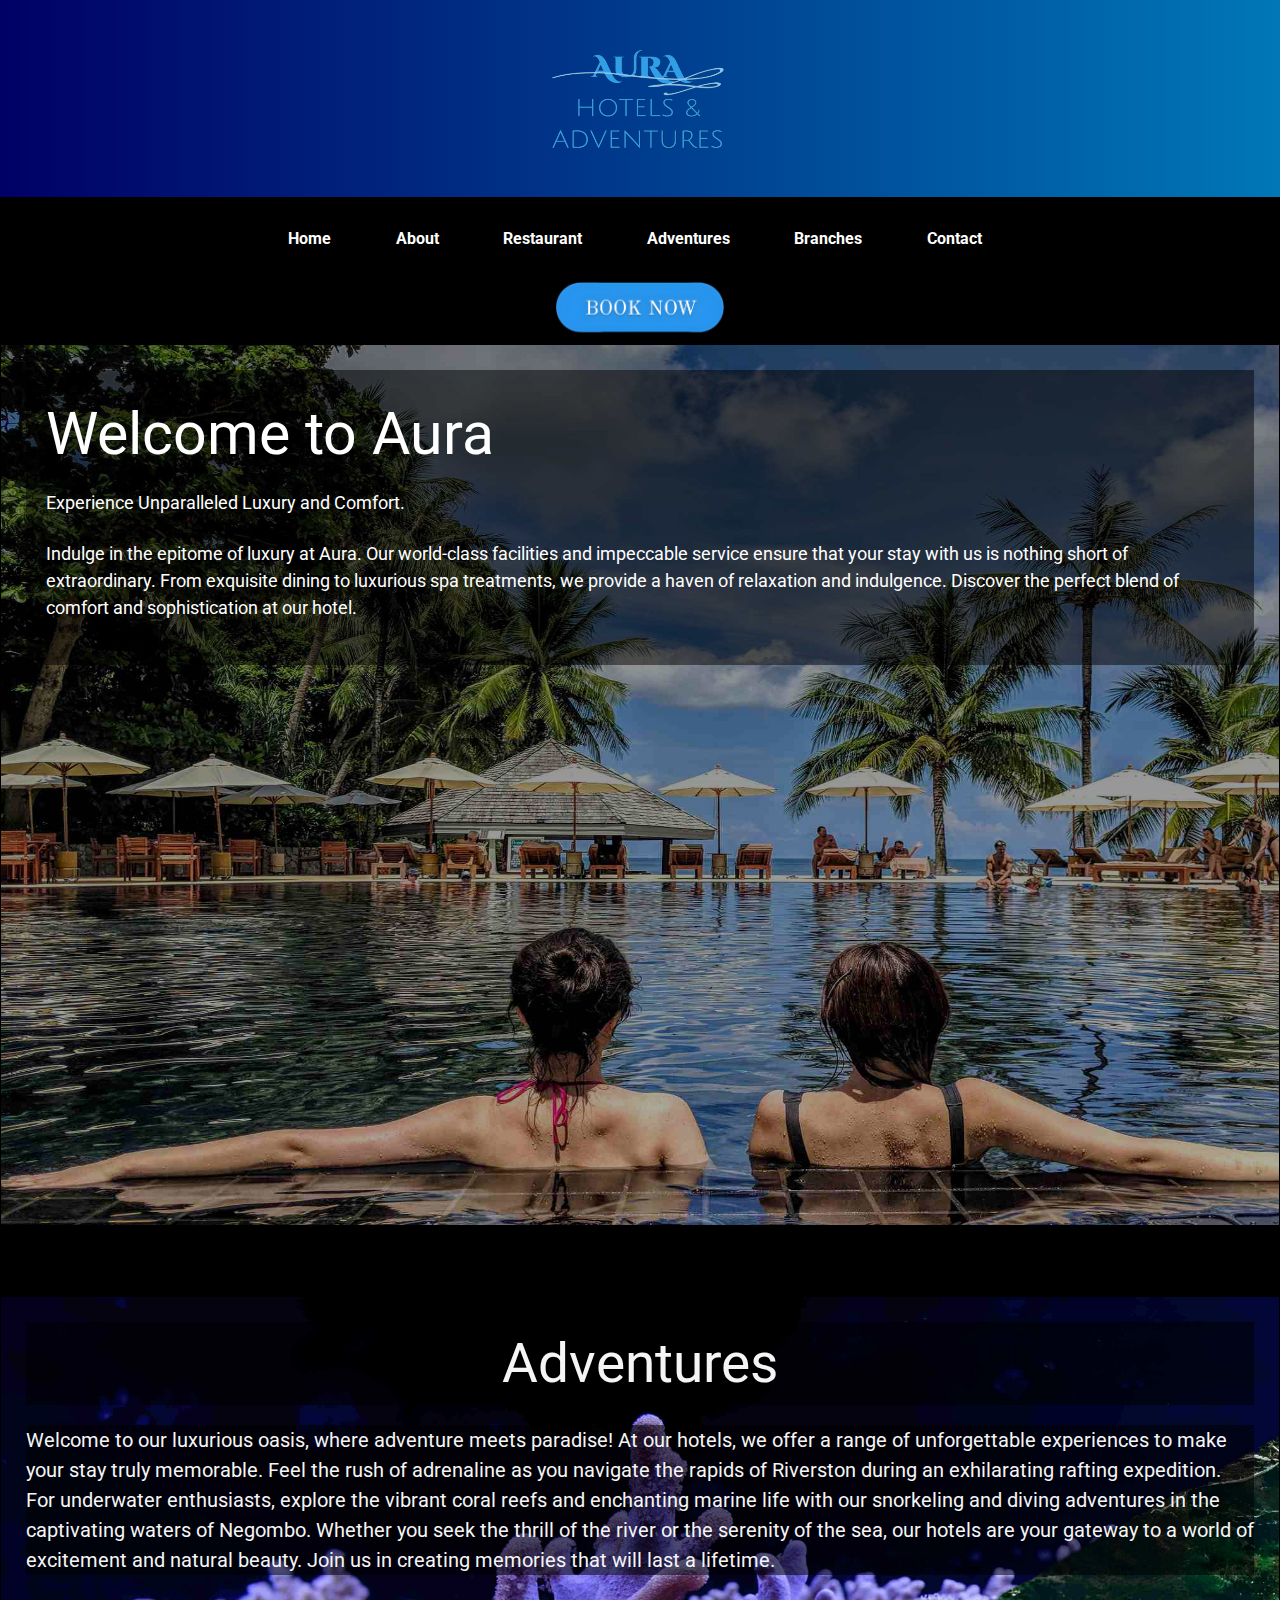
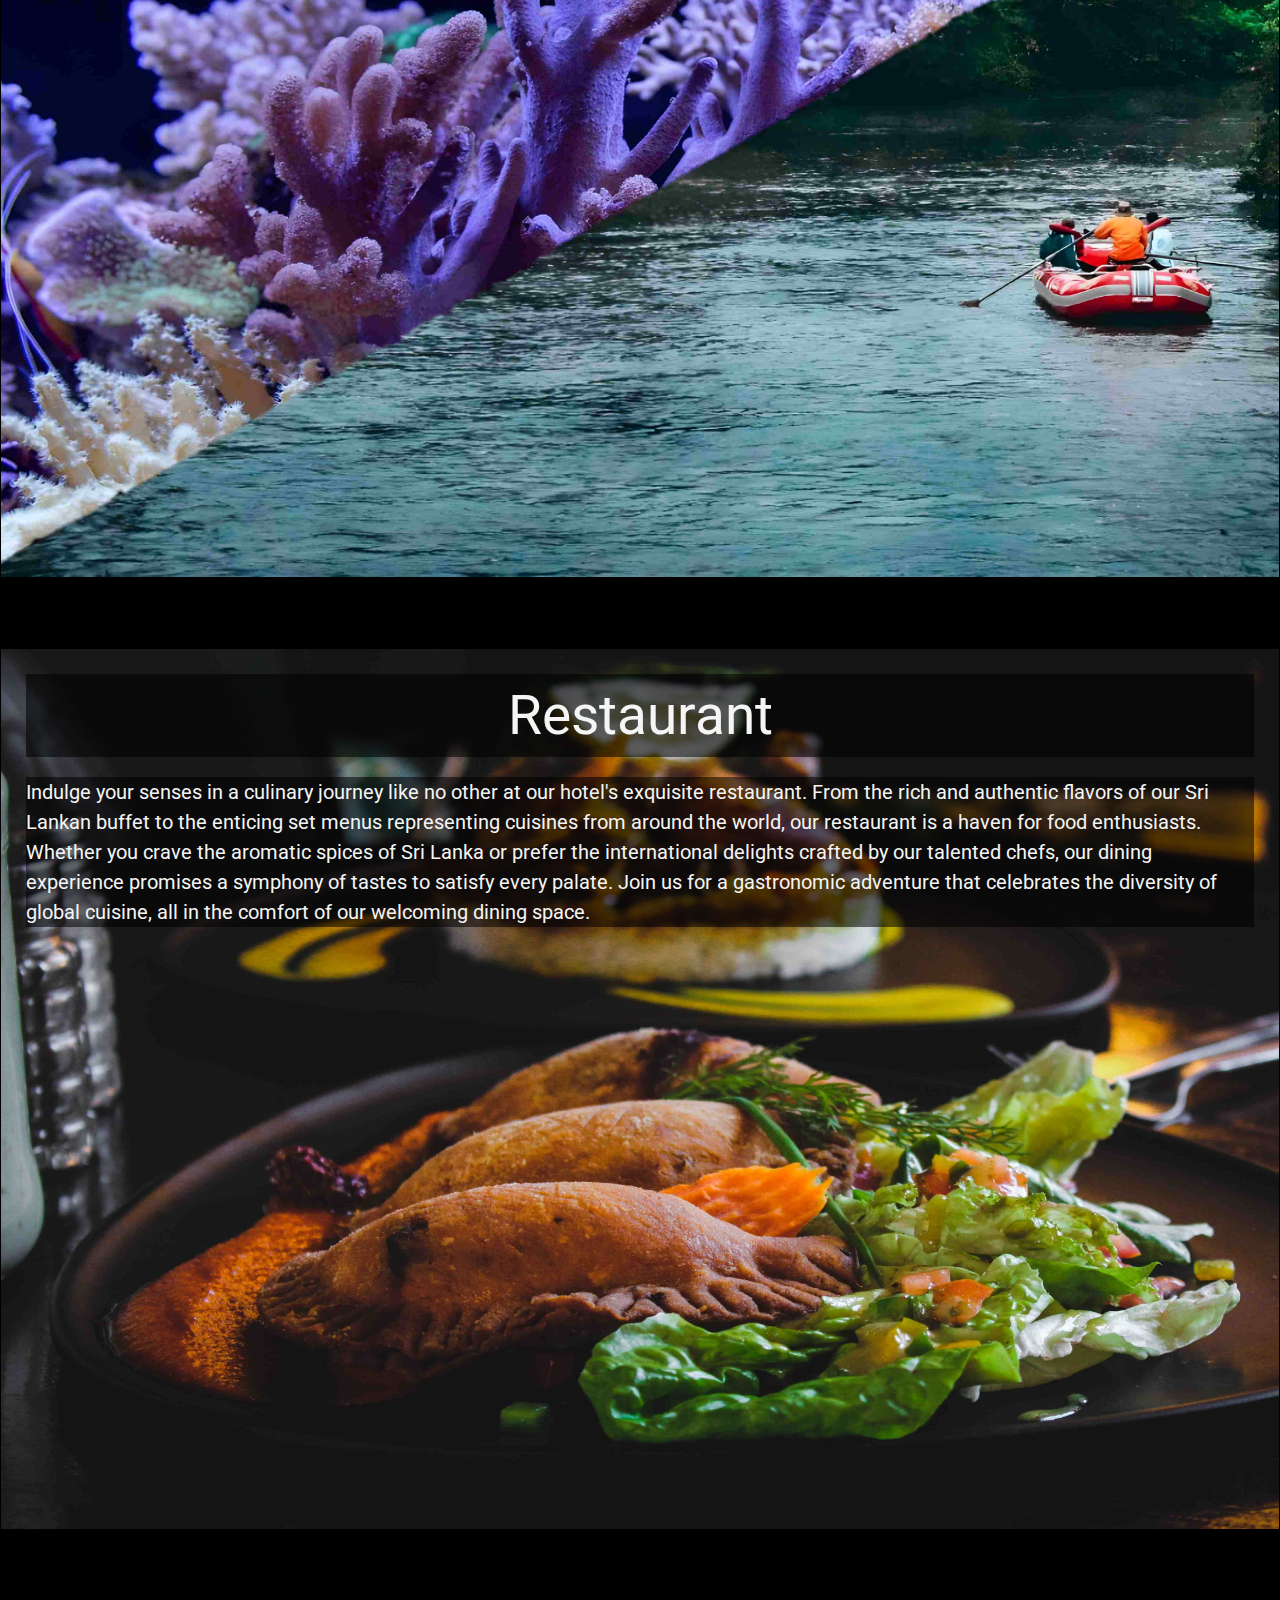
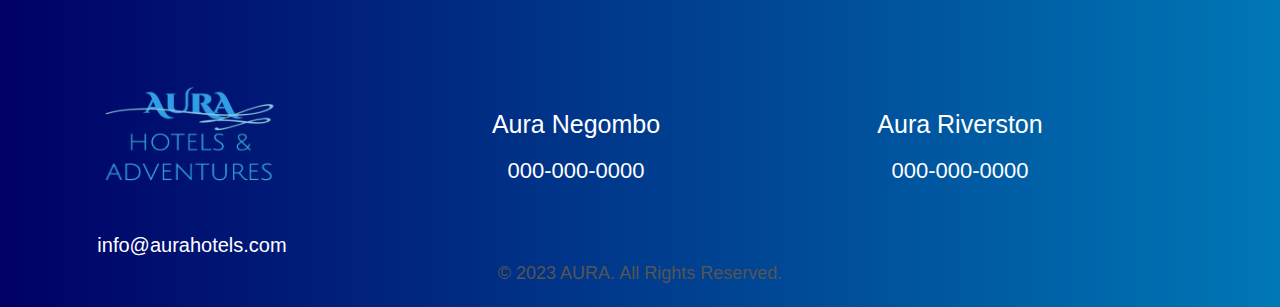
<file: index.html>
<!DOCTYPE html>
<html>
<head>
  <title>AURA HOTELS & ADVENTURES</title>
  <meta charset="utf-8">
  <meta name="viewport" content="width=device-width, initial-scale=1.0">
  <link rel="stylesheet" type="text/css" href="css/styles.css">
  <link rel="preconnect" href="https://fonts.googleapis.com">
  <link rel="preconnect" href="https://fonts.gstatic.com" crossorigin>
  <link href="https://fonts.googleapis.com/css2?family=Roboto&display=swap" rel="stylesheet">

    <link rel="icon" href="favicon/favicon.ico" type="image/x-icon">
 
    <link rel="icon" type="image/png" sizes="192x192" href="favicon/android-chrome-192x192.png">
    <link rel="icon" type="image/png" sizes="512x512" href="android-chrome-512x512.png">
 
    <link rel="apple-touch-icon" href="favicon/apple-touch-icon.png">
 
    <link rel="icon" type="image/png" sizes="16x16" href="favicon/favicon-16x16.png">
    <link rel="icon" type="image/png" sizes="32x32" href="favicon/favicon-32x32.png">

</head>
<body>
  <a href="index.html">
    <header id="logo">
    
      <img src="Images/logo.png" alt="logo" width="225x" height="190px">
    </header>
  </a>

  <nav>
    <ul>
        <li><a href="index.html" onclick="showContent('home')">Home</a></li>
        <li><a href="html/about.html" onclick="showContent('about')">About</a></li>
        <li><a href="html/resturants.html" onclick="showContent('restaurant')">Restaurant</a></li>
        <li><a href="html/adventures.html" onclick="showContent('adventures')">Adventures</a></li>
        <li><a href="html/branches.html" onclick="showContent('branches')">Branches</a></li>
        <li><a href="html/contact.html" onclick="showContent('contact')">Contact</a></li>  
    </ul>
  </nav>
  <div class="center-container">
    <a href="html/booking.html" class="booking-button">
      <img src="Images/book-button.png" alt="Book Now">
    </a>
  </div>
  <main>
    <div id="aura-bg">
      <section id="home" >

        <link rel="stylesheet" type="text/css" href="css/styles.css">
        <link rel="preload" href="Images/eco.jpg" as="image">
        <link rel="preload" href="Images/roomview.jpg" as="image">
        <link rel="preload" href="Images/negombo-del.jpg" as="image">
        <link rel="preload" href="Images/negombo-eco.jpg" as="image">
        <link rel="preload" href="Images/riverston-eco.jpg" as="image">
        <link rel="preload" href="Images/riverston-del.jpg" as="image">
        <link rel="preload" href="Images/pool.jpg" as="image">
        <link rel="preload" href="Images/pool2.jpg" as="image">
        <link rel="preload" href="Images/pool3.jpg" as="image">
        <link rel="preload" href="Images/negdel.jpg" as="image">
        <link rel="preload" href="Images/rivdel.jpg" as="image">

          <h2 id="welcome">Welcome to Aura</h2>
          <p id="welcome-p">Experience Unparalleled Luxury and Comfort.</p>
        
          &nbsp;

          <p id="welcome-p2">Indulge in the epitome of luxury at Aura. Our world-class facilities and impeccable service ensure that your stay with us is nothing short of extraordinary. From exquisite dining to luxurious spa treatments, we provide a haven of relaxation and indulgence. Discover the perfect blend of comfort and sophistication at our hotel.</p>
          &nbsp;
      </section>
    </div>

    <div id="aura-ad">
    <h1 id="advent">Adventures</h1>
    <p id="adventexp">Welcome to our luxurious oasis, where adventure meets paradise! At our hotels,
       we offer a range of unforgettable experiences to make your stay truly memorable. 
       Feel the rush of adrenaline as you navigate the rapids of Riverston during an exhilarating rafting expedition. 
       For underwater enthusiasts, explore the vibrant coral reefs and enchanting marine life with our snorkeling and diving adventures in the captivating waters of Negombo.
        Whether you seek the thrill of the river or the serenity of the sea, our hotels are your gateway to a world of excitement and natural beauty.
         Join us in creating memories that will last a lifetime.</p>
        </div>

    <div id="aura-fd">
      <h1 id="indexfood">Restaurant</h1>
      <p id="foodexp" >Indulge your senses in a culinary journey like no other at our hotel's exquisite restaurant.
         From the rich and authentic flavors of our Sri Lankan buffet to the enticing set menus representing cuisines from around the world, our restaurant is a haven for food enthusiasts.
          Whether you crave the aromatic spices of Sri Lanka or prefer the international delights crafted by our talented chefs, our dining experience promises a symphony of tastes to satisfy every palate. 
          Join us for a gastronomic adventure that celebrates the diversity of global cuisine, all in the comfort of our welcoming dining space.</p>
    </div>

  </main>

  <footer class="footer">

    <div class="left">
        <img id="futlogo" src="Images/logo.png" alt="logo" width="220" height="180">
    </div>
    <div class="middle">
        <div class="branch">Aura Negombo</div>
        <div class="contact-info">000-000-0000</div>
    </div>
    <div class="middle">
        <div class="branch">Aura Riverston</div>
        <div class="contact-info">000-000-0000</div>
    </div>
    <div class="middle email">info@aurahotels.com</div>
    <div class="bottom">
        <p>&copy; 2023 AURA. All Rights Reserved.</p>
    </div>
</footer>
</body>
</html>
</file>
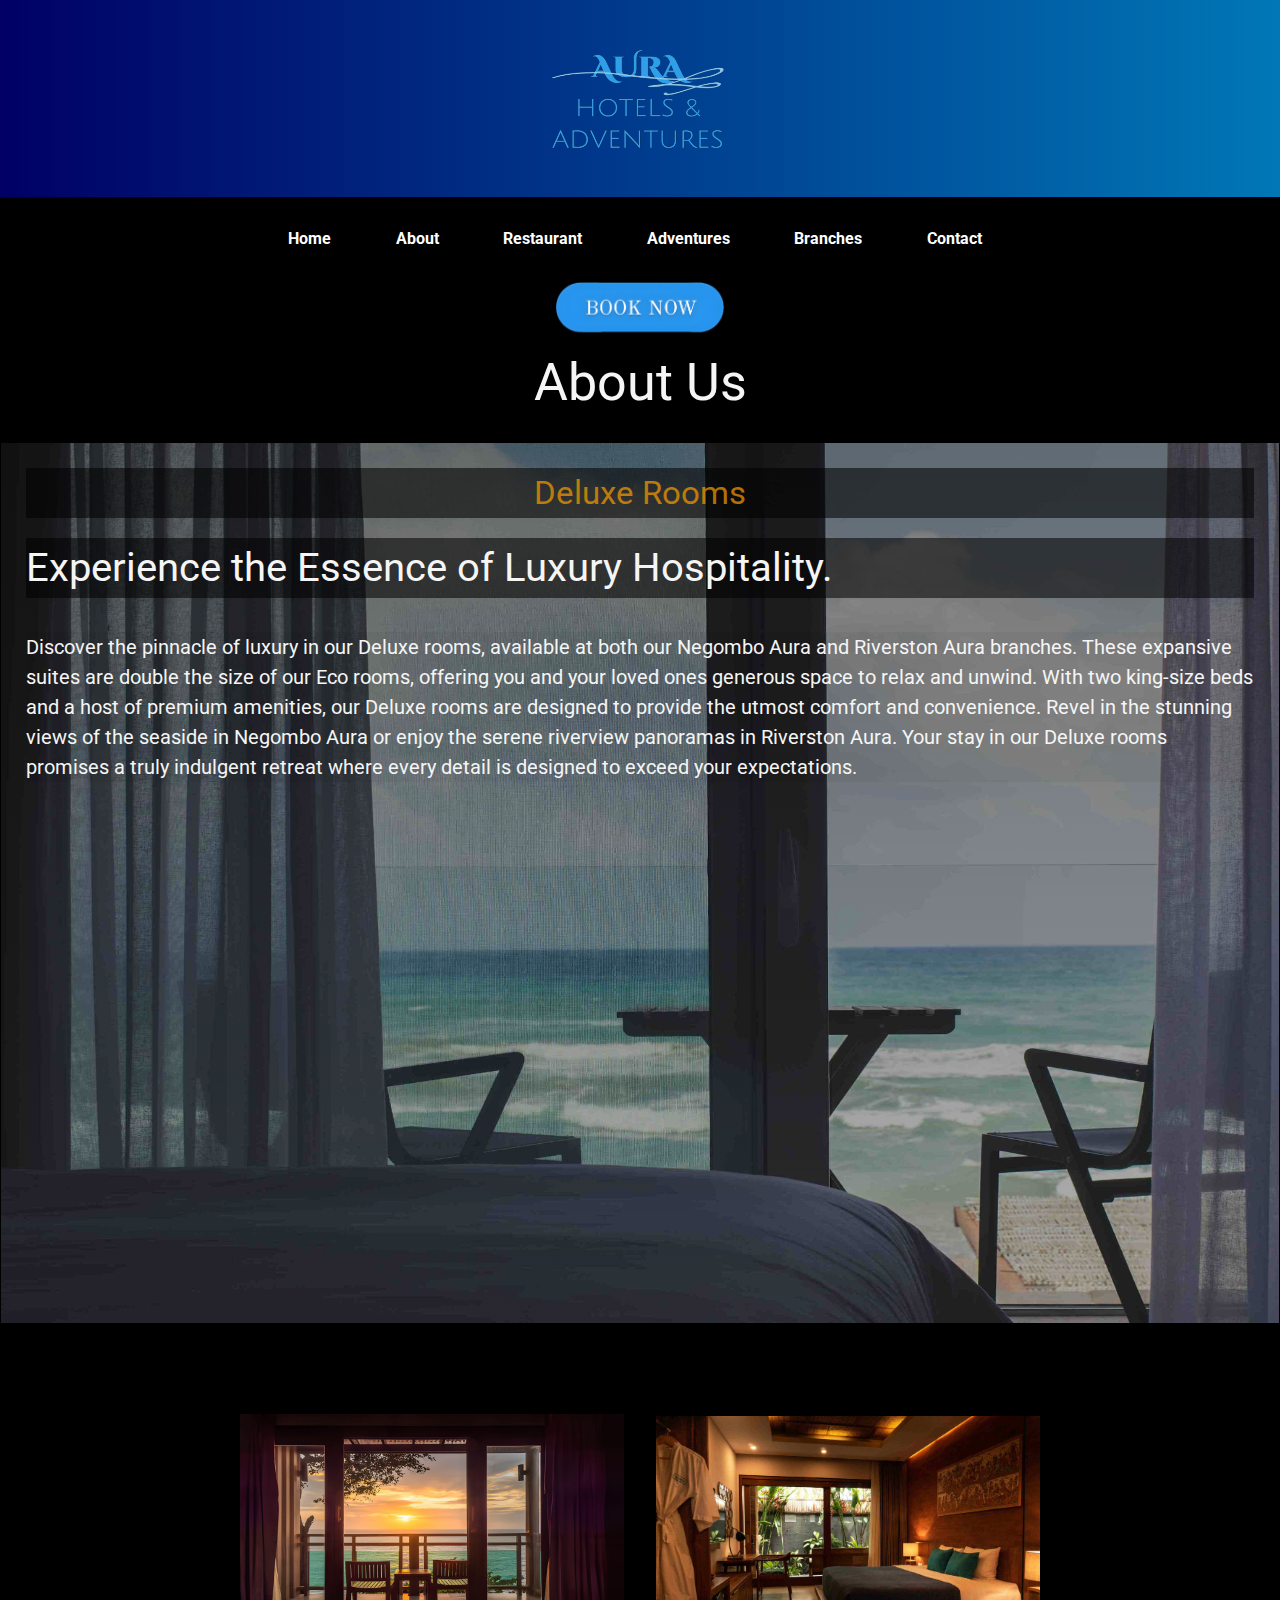
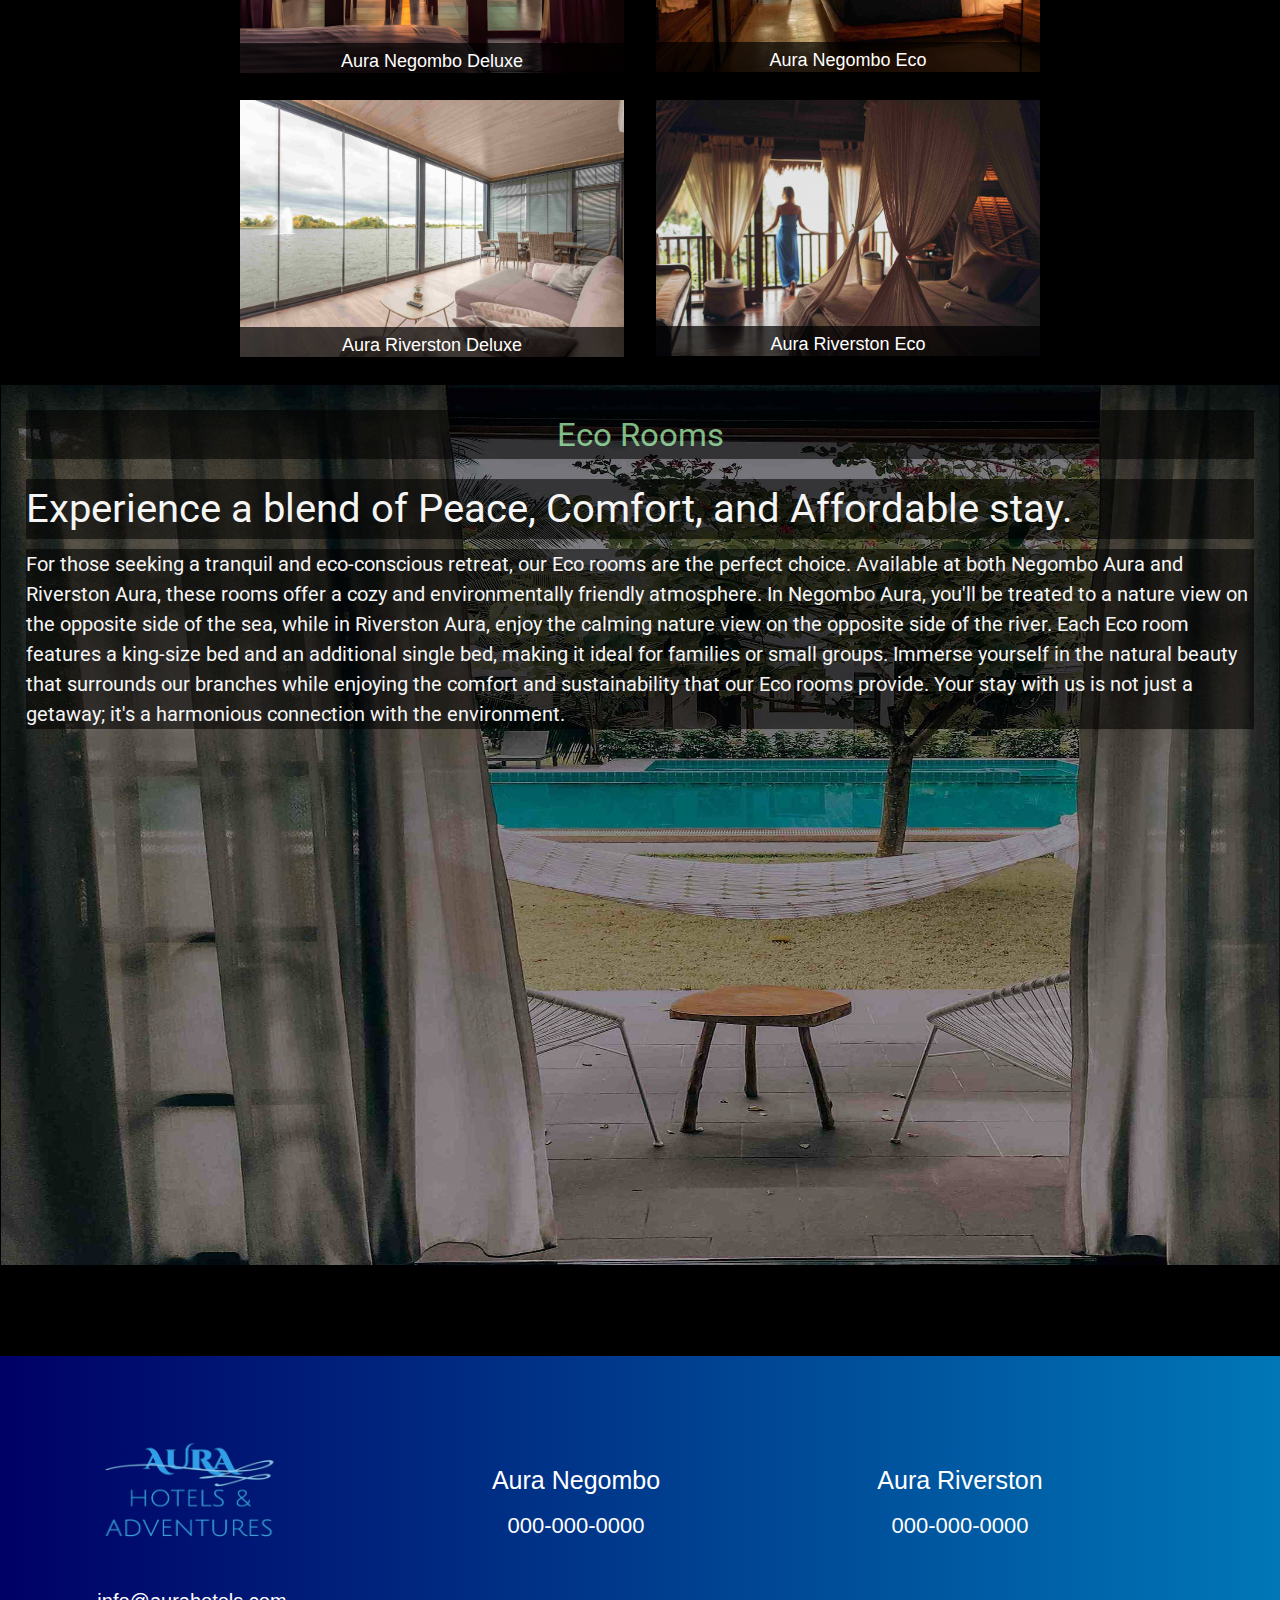
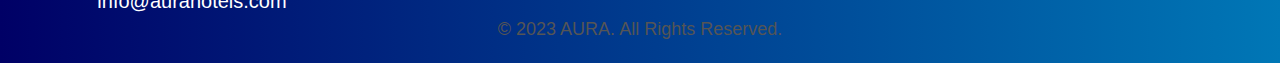
<file: html/about.html>
<!DOCTYPE html>
<html>
<head>
  <title>AURA ABOUT</title>
  <meta charset="utf-8">
  <meta name="viewport" content="width=device-width, initial-scale=1.0">
  <link rel="stylesheet" type="text/css" href="../css/styles.css">
  <link rel="preconnect" href="https://fonts.googleapis.com">
  <link rel="preconnect" href="https://fonts.gstatic.com" crossorigin>
  <link href="https://fonts.googleapis.com/css2?family=Roboto&display=swap" rel="stylesheet">

  <link rel="icon" href="../favicon/favicon.ico" type="image/x-icon">
 
  <link rel="icon" type="image/png" sizes="192x192" href="../favicon/android-chrome-192x192.png">
  <link rel="icon" type="image/png" sizes="512x512" href="android-chrome-512x512.png">

  <link rel="apple-touch-icon" href="../favicon/apple-touch-icon.png">

  <link rel="icon" type="image/png" sizes="16x16" href="../favicon/favicon-16x16.png">
  <link rel="icon" type="image/png" sizes="32x32" href="/favicon/favicon-32x32.png">

</head>
<body>
  <a href="../index.html">
    <header id="logo">
    
      <img src="../Images/logo.png" alt="logo" width="225x" height="190px">
    </header>
  </a>


  <nav>
    <ul>
        <li><a href="../index.html" onclick="showContent('home')">Home</a></li>
        <li><a href="../html/about.html" onclick="showContent('about')">About</a></li>
        <li><a href="../html/resturants.html" onclick="showContent('restaurant')">Restaurant</a></li>
        <li><a href="../html/adventures.html" onclick="showContent('adventures')">Adventures</a></li>
        <li><a href="../html/branches.html" onclick="showContent('branches')">Branches</a></li>
        <li><a href="../html/contact.html" onclick="showContent('contact')">Contact</a></li>  
    </ul>
  </nav>
  <div class="center-container">
    <a href="../html/booking.html" class="booking-button">
      <img src="../Images/book-button.png" alt="Book Now">
    </a>
  </div>
  <main>
    <h1 id="abt-deluxe" >About Us</h1>
    <section id="about">
      
      <h1 id="deluxe">Deluxe Rooms</h1>
      <h2 id="abt-deluxe-">Experience the Essence of Luxury Hospitality.</h2>
      &nbsp;
      <p id="abt-deluxe" >Discover the pinnacle of luxury in our Deluxe rooms, available at both our Negombo Aura and Riverston Aura branches. 
        These expansive suites are double the size of our Eco rooms, offering you and your loved ones generous space to relax and unwind.
         With two king-size beds and a host of premium amenities, our Deluxe rooms are designed to provide the utmost comfort and convenience. 
         Revel in the stunning views of the seaside in Negombo Aura or enjoy the serene riverview panoramas in Riverston Aura. 
         Your stay in our Deluxe rooms promises a truly indulgent retreat where every detail is designed to exceed your expectations.</p>
      &nbsp;    
    </section>

    <div class="image-container">
      <div class="image">
        <a href="../html/neg-del.html"> 
          <img src="../Images/negombo-del.jpg" alt="Image 1">
          <p class="label">Aura Negombo Deluxe</p>
        </a>
      </div>
      <div class="image">
        <a href="../html/neg-eco.html">
        <img src="../Images/negombo-eco.jpg" alt="Image 2">
        <p class="label">Aura Negombo Eco</p>
      </a>
      </div>
      <div class="image">
        <a href="../html/riv-del.html">
        <img src="../Images/riverston-del.jpg" alt="Image 3">
        <p class="label">Aura Riverston Deluxe</p>
      </a>
      </div>
      <div class="image">
        <a href="../html/riv-eco.html">
        <img src="../Images/riverston-eco.jpg" alt="Image 4">
        <p class="label">Aura Riverston Eco</p>
      </a>
      </div>
    </div>

    <section id="eco">
      <h1 id="eco-room">Eco Rooms</h1>
      <h2 id="abt-eco-">Experience a blend of Peace, Comfort, and Affordable stay.</h2>
      <p id="abt-eco">For those seeking a tranquil and eco-conscious retreat, our Eco rooms are the perfect choice. 
        Available at both Negombo Aura and Riverston Aura, these rooms offer a cozy and environmentally friendly atmosphere.
         In Negombo Aura, you'll be treated to a nature view on the opposite side of the sea, while in Riverston Aura,
          enjoy the calming nature view on the opposite side of the river. 
          Each Eco room features a king-size bed and an additional single bed, making it ideal for families or small groups.
           Immerse yourself in the natural beauty that surrounds our branches while enjoying the comfort and sustainability that our Eco rooms provide. 
           Your stay with us is not just a getaway; it's a harmonious connection with the environment.</p>
    </section>

    
  </main>
<footer class="footer">

    <div class="left">
        <img id="futlogo" src="../Images/logo.png" alt="logo" width="220" height="180">
    </div>
    <div class="middle">
        <div class="branch">Aura Negombo</div>
        <div class="contact-info">000-000-0000</div>
    </div>
    <div class="middle">
        <div class="branch">Aura Riverston</div>
        <div class="contact-info">000-000-0000</div>
    </div>
    <div class="middle email">info@aurahotels.com</div>
    <div class="bottom">
        <p>&copy; 2023 AURA. All Rights Reserved.</p>
    </div>
</footer>

</body>
</html>
</file>
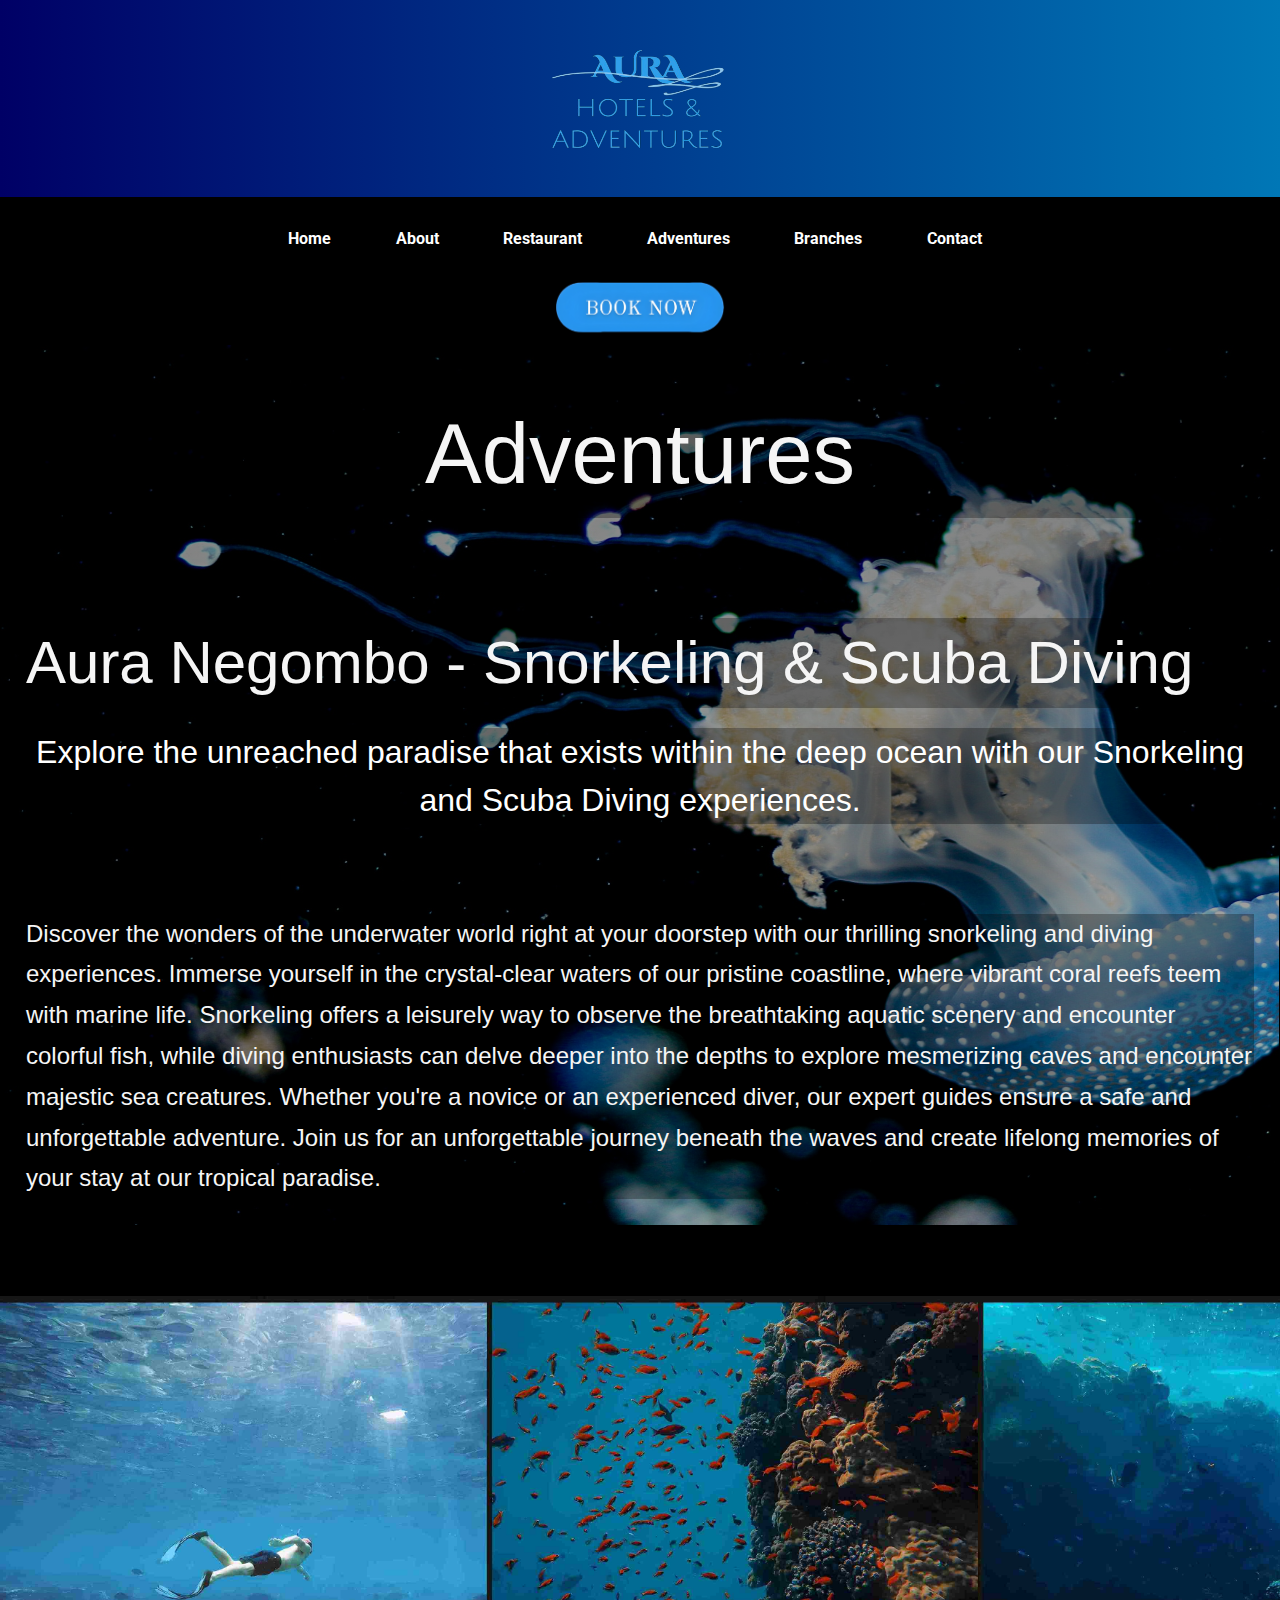
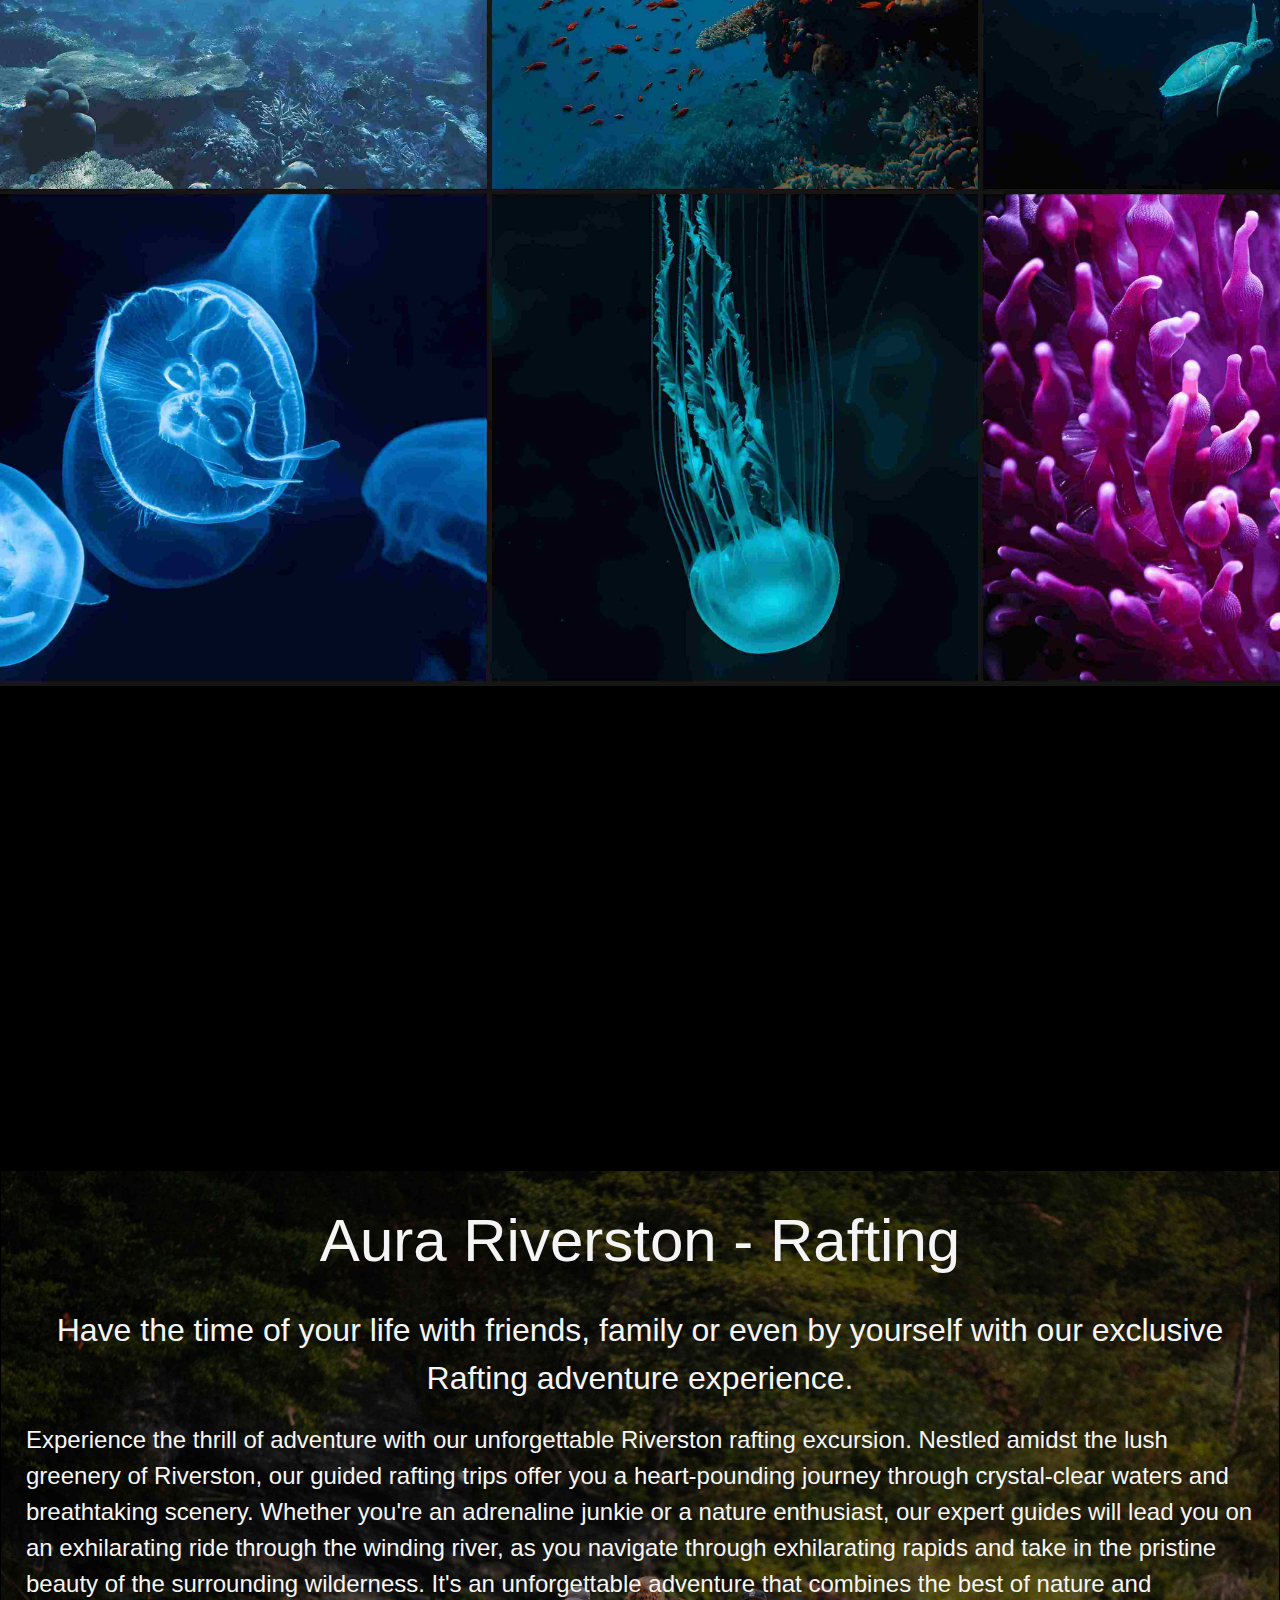
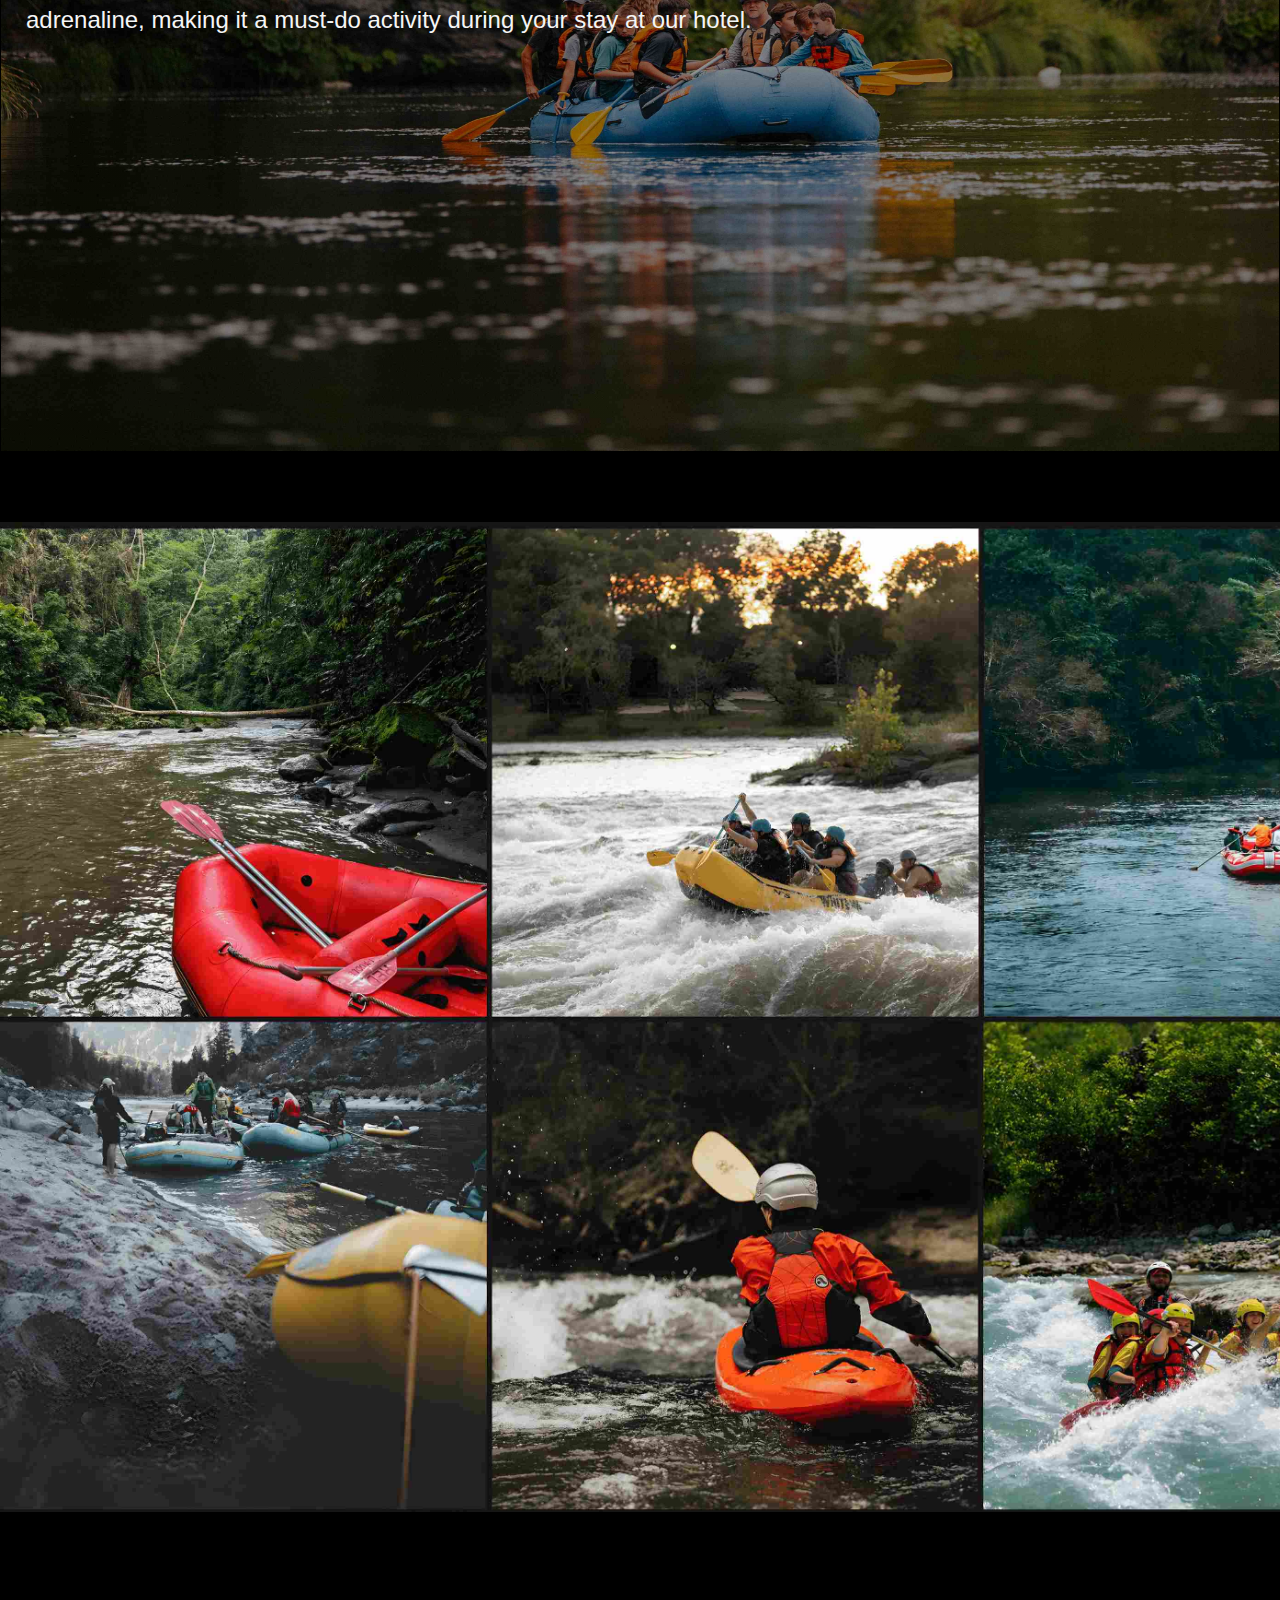
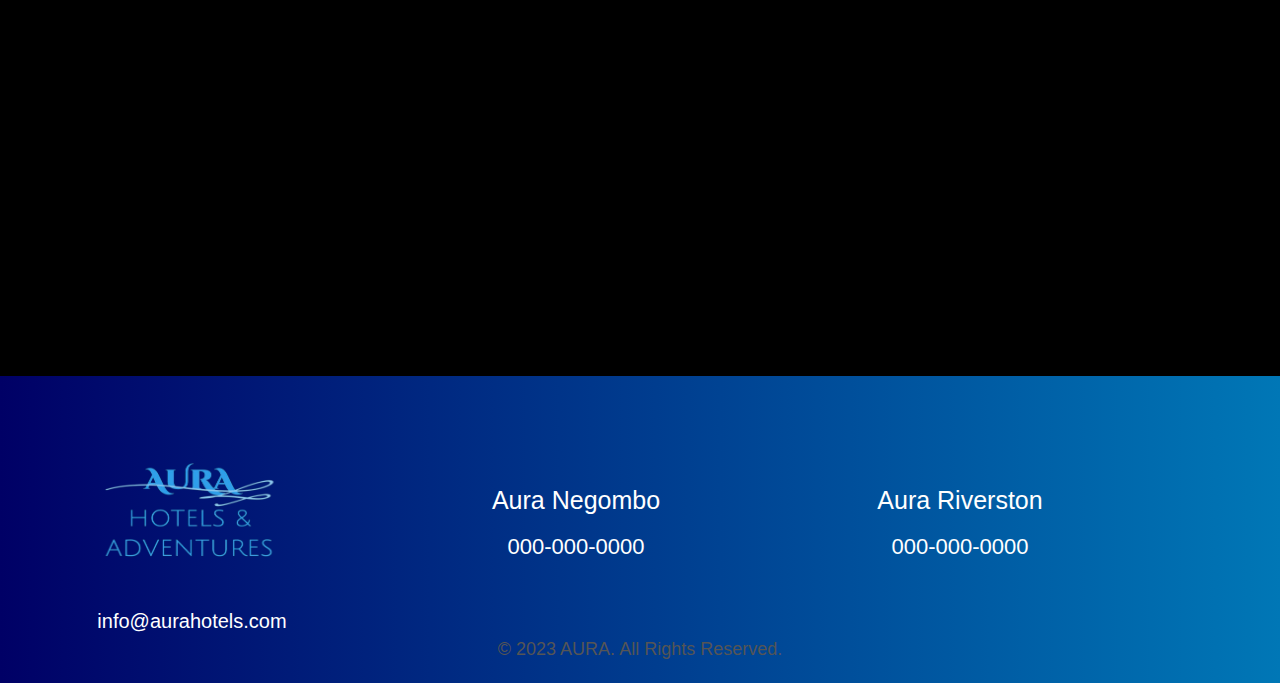
<file: html/adventures.html>
<!DOCTYPE html>
<html>
<head>
  <title>AURA ADVENTURES</title>
  <meta charset="utf-8">
  <meta name="viewport" content="width=device-width, initial-scale=1.0">
  <link rel="stylesheet" type="text/css" href="../css/styles.css">
  <link rel="preconnect" href="https://fonts.googleapis.com">
  <link rel="preconnect" href="https://fonts.gstatic.com" crossorigin>
  <link href="https://fonts.googleapis.com/css2?family=Roboto&display=swap" rel="stylesheet">

  <link rel="icon" href="../favicon/favicon.ico" type="image/x-icon">
 
  <link rel="icon" type="image/png" sizes="192x192" href="../favicon/android-chrome-192x192.png">
  <link rel="icon" type="image/png" sizes="512x512" href="android-chrome-512x512.png">

  <link rel="apple-touch-icon" href="../favicon/apple-touch-icon.png">

  <link rel="icon" type="image/png" sizes="16x16" href="../favicon/favicon-16x16.png">
  <link rel="icon" type="image/png" sizes="32x32" href="/favicon/favicon-32x32.png">

</head>
<body>
  <a href="../index.html">
    <header id="logo">
    
      <img src="../Images/logo.png" alt="logo" width="225x" height="190px">
    </header>
  </a>

  <nav>
    <ul>
        <li><a href="../index.html" onclick="showContent('home')">Home</a></li>
        <li><a href="../html/about.html" onclick="showContent('about')">About</a></li>
        <li><a href="../html/resturants.html" onclick="showContent('restaurant')">Restaurant</a></li>
        <li><a href="../html/adventures.html" onclick="showContent('adventures')">Adventures</a></li>
        <li><a href="../html/branches.html" onclick="showContent('branches')">Branches</a></li>
        <li><a href="../html/contact.html" onclick="showContent('contact')">Contact</a></li>  
    </ul>
  </nav>
  <div class="center-container">
    <a href="../html/booking.html" class="booking-button">
      <img src="../Images/book-button.png" alt="Book Now">
    </a>
  </div>
  <main id="adv">
    <div id="adv-bg">
      <h1 id="page">Adventures</h1>
    <h1 id="topic">Aura Negombo - Snorkeling & Scuba Diving</h1>
    <h1 id="txt"> Explore the unreached paradise that exists within the deep ocean with our Snorkeling and Scuba Diving experiences.</h1>

    <h2 id="water">Discover the wonders of the underwater world right at your doorstep with our thrilling snorkeling and diving experiences.
      Immerse yourself in the crystal-clear waters of our pristine coastline, where vibrant coral reefs teem with marine life. 
      Snorkeling offers a leisurely way to observe the breathtaking aquatic scenery and encounter colorful fish, 
      while diving enthusiasts can delve deeper into the depths to explore mesmerizing caves and encounter majestic sea creatures.
       Whether you're a novice or an experienced diver, our expert guides ensure a safe and unforgettable adventure. 
       Join us for an unforgettable journey beneath the waves and create lifelong memories of your stay at our tropical paradise.</h2>
     
    </div>
    
    <div id="grid">
      <img src="../Images/grid.jpg" alt="grid" width="1470px" height="990x">
    </div>
    <iframe id="negombo" src="https://www.google.com/maps/embed?pb=!1m14!1m12!1m3!1d247.37831257647517!2d79.84075745852194!3d7.234795216068245!2m3!1f0!2f0!3f0!3m2!1i1024!2i768!4f13.1!5e0!3m2!1sen!2slk!4v1694079891828!5m2!1sen!2slk" width="1450" height="450" style="border:0;" allowfullscreen="" loading="lazy" referrerpolicy="no-referrer-when-downgrade" ></iframe>
    
    <div id="raft-bg">
      <h1 id="riverston"> Aura Riverston - Rafting</h1>
      <h1 id="rafting">Have the time of your life with friends, family or even by yourself with our exclusive Rafting adventure experience.</h1>
      <h2 id="raftingtxt">Experience the thrill of adventure with our unforgettable Riverston rafting excursion. 
        Nestled amidst the lush greenery of Riverston, our guided rafting trips offer you a heart-pounding journey through crystal-clear waters and breathtaking scenery.
         Whether you're an adrenaline junkie or a nature enthusiast, our expert guides will lead you on an exhilarating ride through the winding river,
          as you navigate through exhilarating rapids and take in the pristine beauty of the surrounding wilderness. 
          It's an unforgettable adventure that combines the best of nature and adrenaline, making it a must-do activity during your stay at our hotel.</h2>
    </div>
    <div id="grid">
      <img src="../Images/raftgrid.jpg" alt="grid" width="1470px" height="990x">
    </div>
    <iframe id="riverston" src="https://www.google.com/maps/embed?pb=!1m18!1m12!1m3!1d253140.71212069553!2d80.59486097812501!3d7.539640000000003!2m3!1f0!2f0!3f0!3m2!1i1024!2i768!4f13.1!3m3!1m2!1s0x3ae357c65e467991%3A0xe6ae5113c3b855c1!2sCRYSTAL%20RIVERSTON%20DECK!5e0!3m2!1sen!2slk!4v1694099577354!5m2!1sen!2slk" width="1450" height="450" style="border:0;" allowfullscreen="" loading="lazy" referrerpolicy="no-referrer-when-downgrade"></iframe>
  </main>
  

  <footer class="footer">

    <div class="left">
        <img id="futlogo" src="../Images/logo.png" alt="logo" width="220" height="180">
    </div>
    <div class="middle">
        <div class="branch">Aura Negombo</div>
        <div class="contact-info">000-000-0000</div>
    </div>
    <div class="middle">
        <div class="branch">Aura Riverston</div>
        <div class="contact-info">000-000-0000</div>
    </div>
    <div class="middle email">info@aurahotels.com</div>
    <div class="bottom">
        <p>&copy; 2023 AURA. All Rights Reserved.</p>
    </div>
</footer>
</html>
</file>
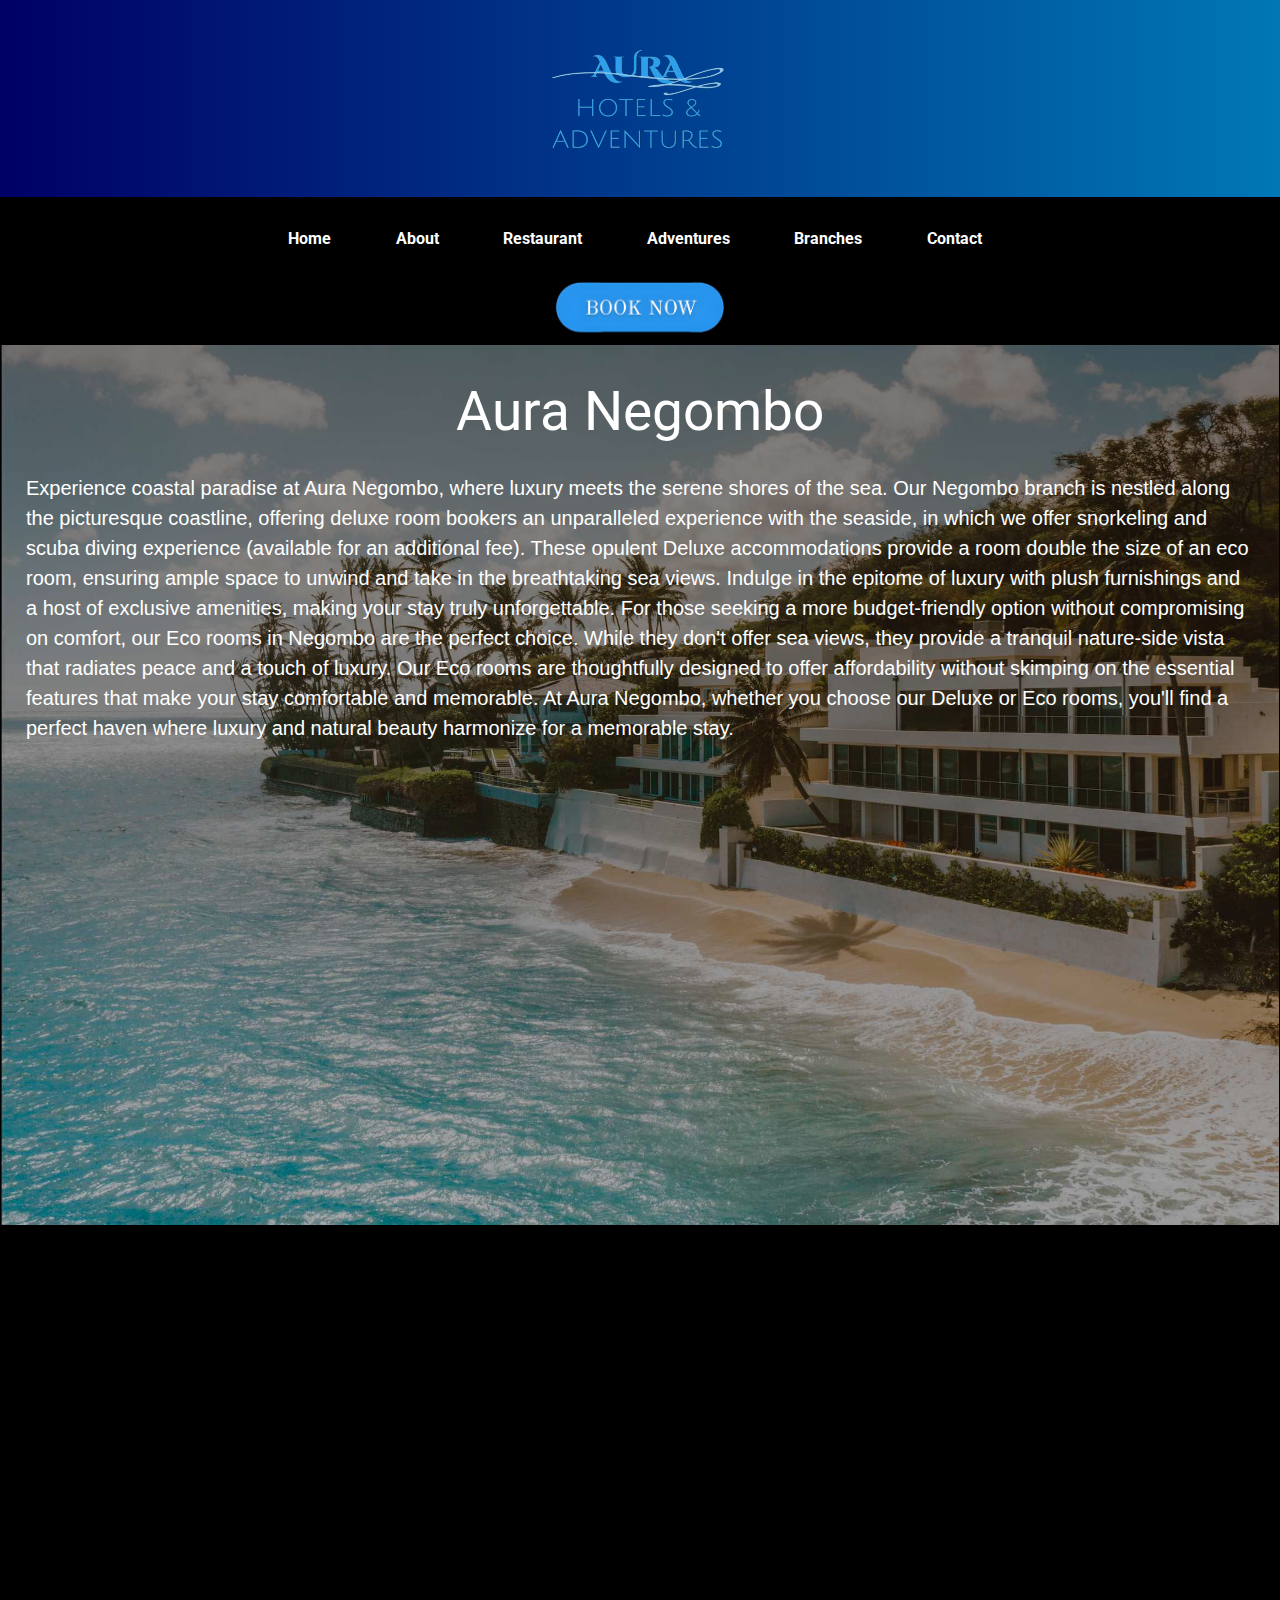
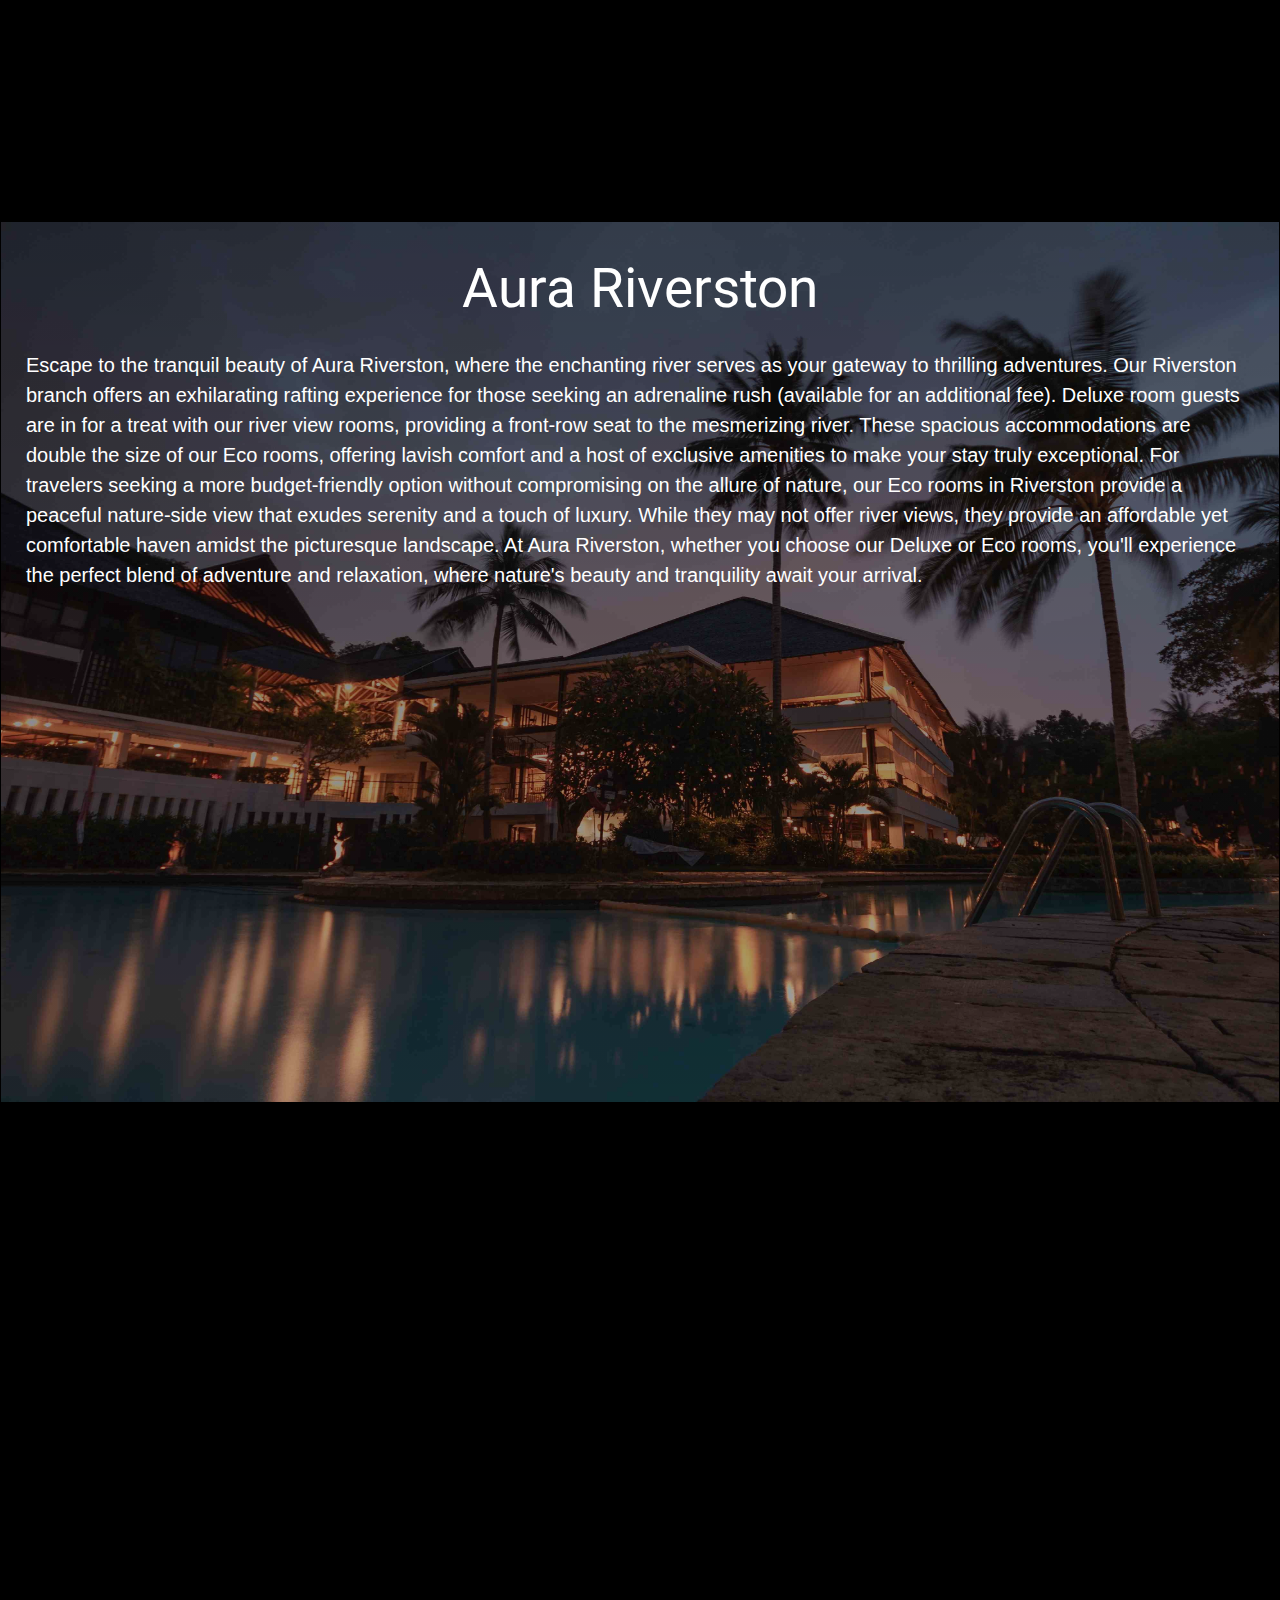
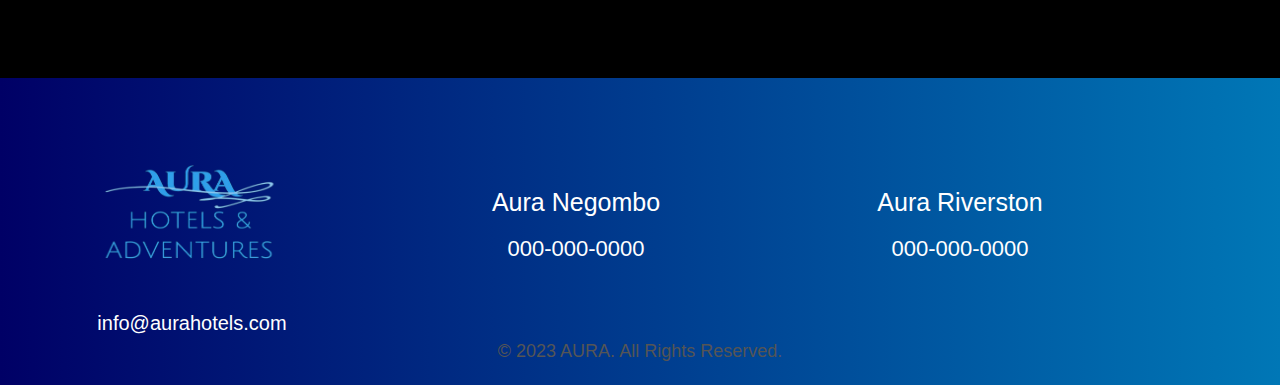
<file: html/branches.html>
<!DOCTYPE html>
<html>
<head>
  <title>AURA BRANCHES</title>
  <meta charset="utf-8">
  <meta name="viewport" content="width=device-width, initial-scale=1.0">
  <link rel="stylesheet" type="text/css" href="../css/styles.css">
  <link rel="preconnect" href="https://fonts.googleapis.com">
  <link rel="preconnect" href="https://fonts.gstatic.com" crossorigin>
  <link href="https://fonts.googleapis.com/css2?family=Roboto&display=swap" rel="stylesheet">

  <link rel="icon" href="../favicon/favicon.ico" type="image/x-icon">
 
  <link rel="icon" type="image/png" sizes="192x192" href="../favicon/android-chrome-192x192.png">
  <link rel="icon" type="image/png" sizes="512x512" href="android-chrome-512x512.png">

  <link rel="apple-touch-icon" href="../favicon/apple-touch-icon.png">

  <link rel="icon" type="image/png" sizes="16x16" href="../favicon/favicon-16x16.png">
  <link rel="icon" type="image/png" sizes="32x32" href="/favicon/favicon-32x32.png">

</head>
<body>
  <a href="../index.html">
    <header id="logo">
    
      <img src="../Images/logo.png" alt="logo" width="225x" height="190px">
    </header>
  </a>


  <nav>
    <ul>
        <li><a href="../index.html" onclick="showContent('home')">Home</a></li>
        <li><a href="../html/about.html" onclick="showContent('about')">About</a></li>
        <li><a href="../html/resturants.html" onclick="showContent('restaurant')">Restaurant</a></li>
        <li><a href="../html/adventures.html" onclick="showContent('adventures')">Adventures</a></li>
        <li><a href="../html/branches.html" onclick="showContent('branches')">Branches</a></li>
        <li><a href="../html/contact.html" onclick="showContent('contact')">Contact</a></li>  
    </ul>
  </nav>
  <div class="center-container">
    <a href="../html/booking.html" class="booking-button">
      <img src="../Images/book-button.png" alt="Book Now">
    </a>
  </div>

  <main>
 
 <div id="neg-bg">
  <h1 id="branch-h1">Aura Negombo</h1>
 <p id="abt-neg">Experience coastal paradise at Aura Negombo, where luxury meets the serene shores of the sea. Our Negombo branch is nestled along the picturesque coastline, offering deluxe room bookers an unparalleled experience with the seaside, in which we offer snorkeling and scuba diving experience (available for an additional fee). These opulent Deluxe accommodations provide a room double the size of an eco room, ensuring ample space to unwind and take in the breathtaking sea views. Indulge in the epitome of luxury with plush furnishings and a host of exclusive amenities, making your stay truly unforgettable.

  For those seeking a more budget-friendly option without compromising on comfort, our Eco rooms in Negombo are the perfect choice. While they don't offer sea views, they provide a tranquil nature-side vista that radiates peace and a touch of luxury. Our Eco rooms are thoughtfully designed to offer affordability without skimping on the essential features that make your stay comfortable and memorable.
  
  At Aura Negombo, whether you choose our Deluxe or Eco rooms, you'll find a perfect haven where luxury and natural beauty harmonize for a memorable stay.</p>
</div>
&nbsp;
<iframe id="negombo" src="https://www.google.com/maps/embed?pb=!1m14!1m12!1m3!1d247.37831257647517!2d79.84075745852194!3d7.234795216068245!2m3!1f0!2f0!3f0!3m2!1i1024!2i768!4f13.1!5e0!3m2!1sen!2slk!4v1694079891828!5m2!1sen!2slk" width="1450" height="450" style="border:0;" allowfullscreen="" loading="lazy" referrerpolicy="no-referrer-when-downgrade" ></iframe>
&nbsp; 
<div id="riv-bg">
  <h1 id="branch-h1">Aura Riverston</h1>
<p id="abt-neg">Escape to the tranquil beauty of Aura Riverston, where the enchanting river serves as your gateway to thrilling adventures. Our Riverston branch offers an exhilarating rafting experience for those seeking an adrenaline rush (available for an additional fee). Deluxe room guests are in for a treat with our river view rooms, providing a front-row seat to the mesmerizing river. These spacious accommodations are double the size of our Eco rooms, offering lavish comfort and a host of exclusive amenities to make your stay truly exceptional.

  For travelers seeking a more budget-friendly option without compromising on the allure of nature, our Eco rooms in Riverston provide a peaceful nature-side view that exudes serenity and a touch of luxury. While they may not offer river views, they provide an affordable yet comfortable haven amidst the picturesque landscape.
  
  At Aura Riverston, whether you choose our Deluxe or Eco rooms, you'll experience the perfect blend of adventure and relaxation, where nature's beauty and tranquility await your arrival.</p>
</div>
&nbsp;
<iframe id="riverston" src="https://www.google.com/maps/embed?pb=!1m18!1m12!1m3!1d253140.71212069553!2d80.59486097812501!3d7.539640000000003!2m3!1f0!2f0!3f0!3m2!1i1024!2i768!4f13.1!3m3!1m2!1s0x3ae357c65e467991%3A0xe6ae5113c3b855c1!2sCRYSTAL%20RIVERSTON%20DECK!5e0!3m2!1sen!2slk!4v1694099577354!5m2!1sen!2slk" width="1450" height="450" style="border:0;" allowfullscreen="" loading="lazy" referrerpolicy="no-referrer-when-downgrade"></iframe>
&nbsp;
</main>

<footer class="footer">

  <div class="left">
      <img id="futlogo" src="../Images/logo.png" alt="logo" width="220" height="180">
  </div>
  <div class="middle">
      <div class="branch">Aura Negombo</div>
      <div class="contact-info">000-000-0000</div>
  </div>
  <div class="middle">
      <div class="branch">Aura Riverston</div>
      <div class="contact-info">000-000-0000</div>
  </div>
  <div class="middle email">info@aurahotels.com</div>
  <div class="bottom">
      <p>&copy; 2023 AURA. All Rights Reserved.</p>
  </div>
</footer>
</body>
</html>
</file>
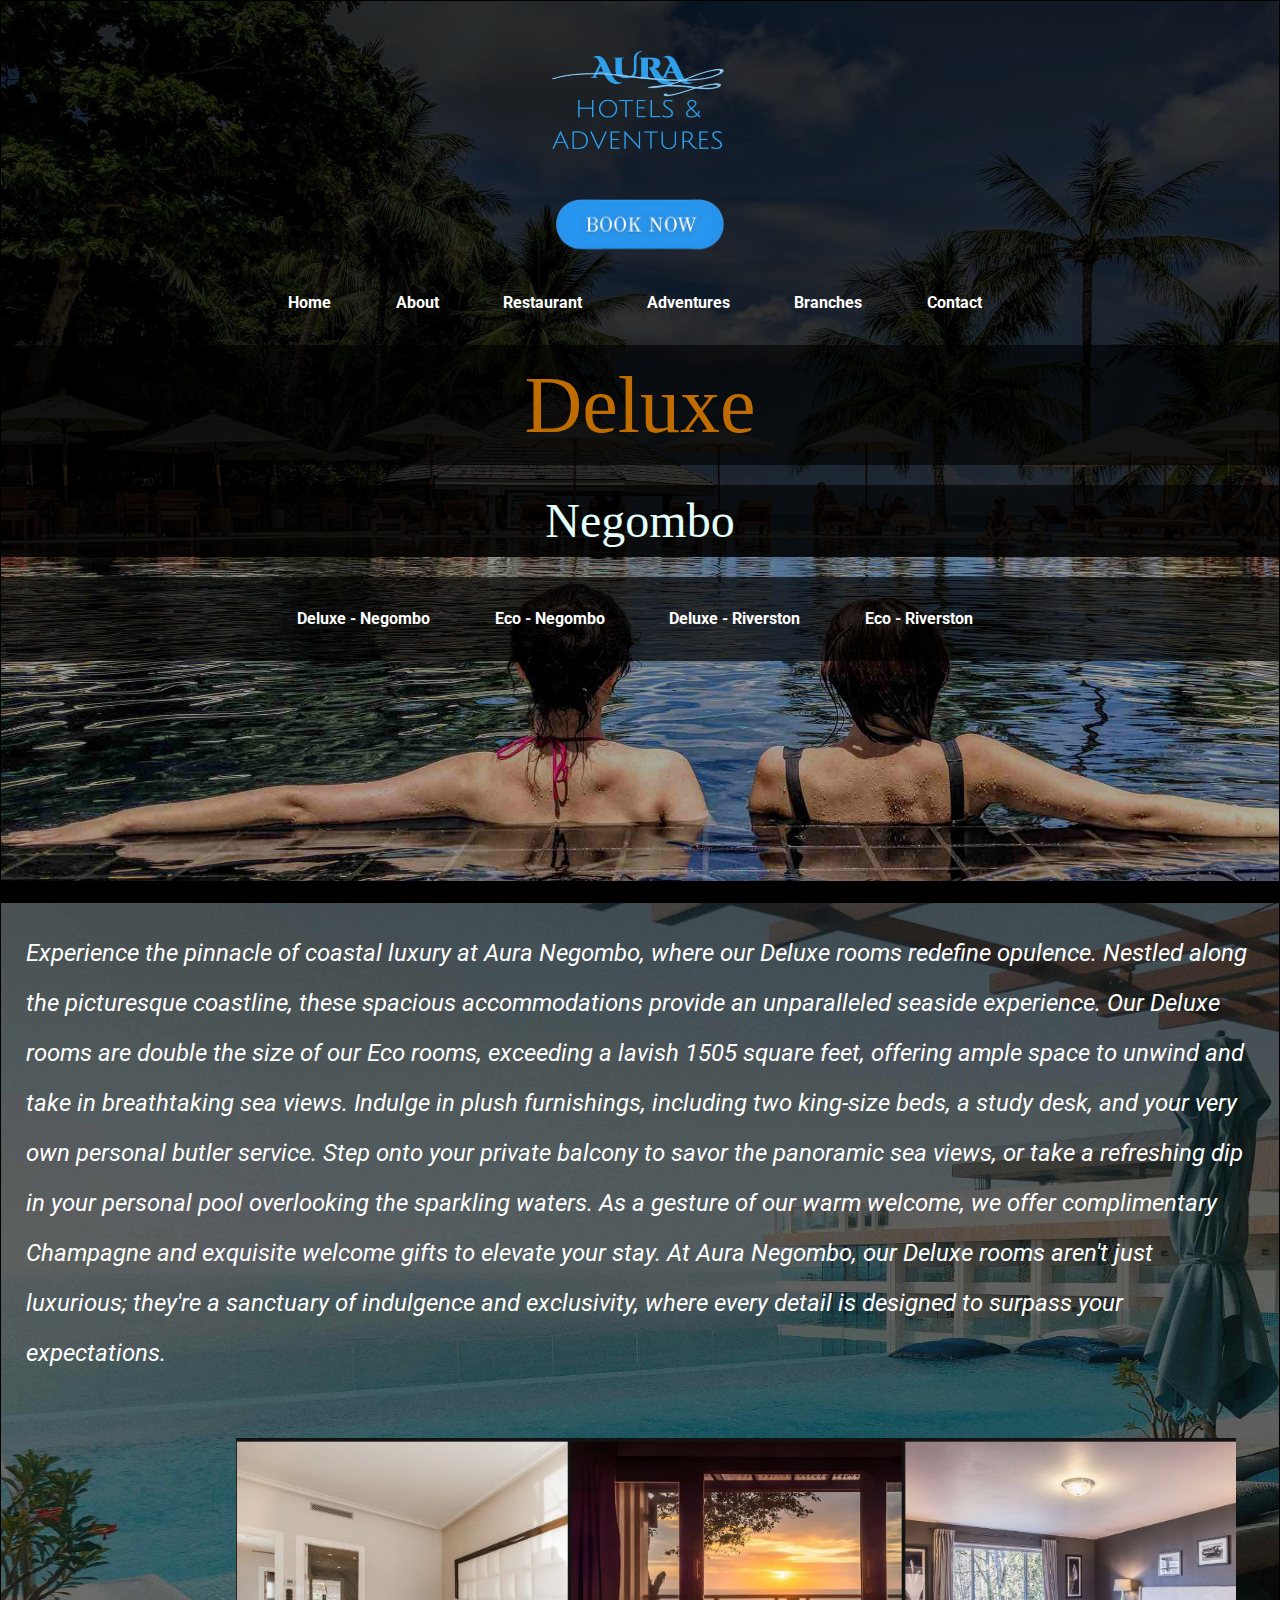
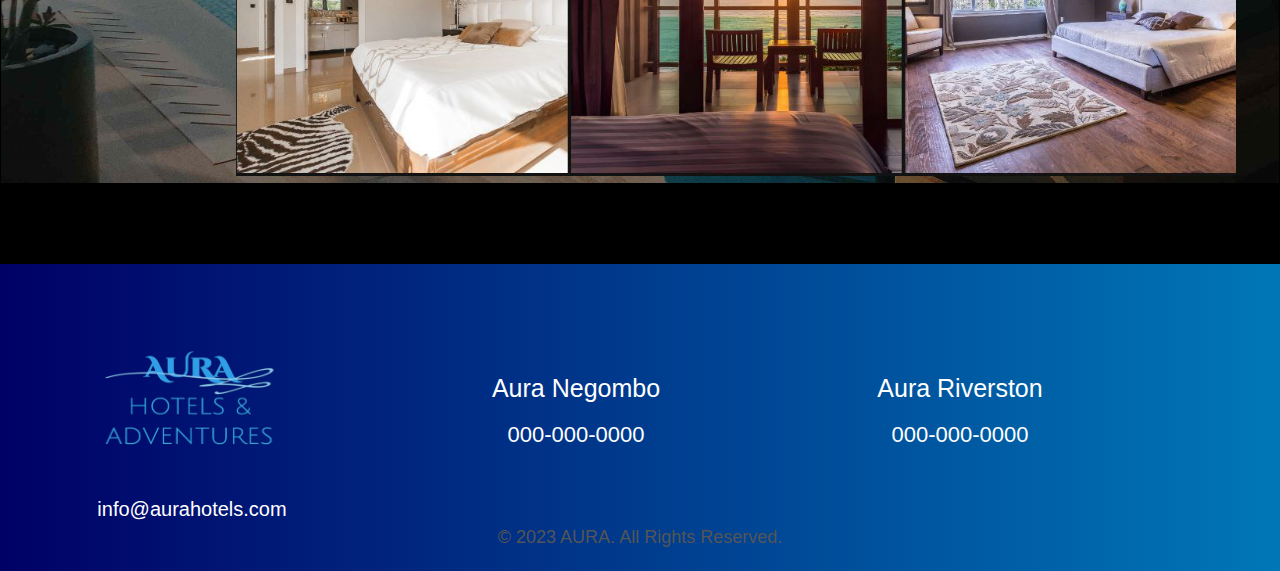
<file: html/neg-del.html>
<!DOCTYPE html>
<html>
<head>
  <title>AURA DELUXE | NEGOMBO</title>
  <meta charset="utf-8">
  <meta name="viewport" content="width=device-width, initial-scale=1.0">
  <link rel="stylesheet" type="text/css" href="../css/styles.css">
  <link rel="preconnect" href="https://fonts.googleapis.com">
  <link rel="preconnect" href="https://fonts.gstatic.com" crossorigin>
  <link href="https://fonts.googleapis.com/css2?family=Roboto&display=swap" rel="stylesheet">

  <link rel="icon" href="../favicon/favicon.ico" type="image/x-icon">
 
  <link rel="icon" type="image/png" sizes="192x192" href="../favicon/android-chrome-192x192.png">
  <link rel="icon" type="image/png" sizes="512x512" href="android-chrome-512x512.png">

  <link rel="apple-touch-icon" href="../favicon/apple-touch-icon.png">

  <link rel="icon" type="image/png" sizes="16x16" href="../favicon/favicon-16x16.png">
  <link rel="icon" type="image/png" sizes="32x32" href="/favicon/favicon-32x32.png">

</head>
<body>
<div id="coverimg">
  <a href="../index.html">
    <div id="logoroom">
    
      <img src="../Images/logo.png" alt="logo" width="225x" height="190px">
    </div>
  </a>

  <link rel="stylesheet" type="text/css" href="../css/styles.css">
  <link rel="preload" href="../Images/eco.jpg" as="image">
  <link rel="preload" href="../Images/roomview.jpg" as="image">
  <link rel="preload" href="../Images/negombo-del.jpg" as="image">
  <link rel="preload" href="../Images/negombo-eco.jpg" as="image">
  <link rel="preload" href="../Images/riverston-eco.jpg" as="image">
  <link rel="preload" href="../Images/riverston-del.jpg" as="image">
  <link rel="preload" href="../Images/pool.jpg" as="image">
  <link rel="preload" href="../Images/pool2.jpg" as="image">
  <link rel="preload" href="../Images/pool3.jpg" as="image">
  <link rel="preload" href="../Images/negdel.jpg" as="image">
  <link rel="preload" href="../Images/rivdel.jpg" as="image">

  <div class="center-container">
    <a href="../html/booking.html" class="booking-button">
      <img src="../Images/book-button.png" alt="Book Now">
    </a>
  </div>

  <nav>
    <ul>
        <li><a href="../index.html" onclick="showContent('home')">Home</a></li>
        <li><a href="../html/about.html" onclick="showContent('about')">About</a></li>
        <li><a href="../html/resturants.html" onclick="showContent('restaurant')">Restaurant</a></li>
        <li><a href="../html/adventures.html" onclick="showContent('adventures')">Adventures</a></li>
        <li><a href="../html/branches.html" onclick="showContent('branches')">Branches</a></li>
        <li><a href="../html/contact.html" onclick="showContent('contact')">Contact</a></li>  
    </ul>
    <h1 id="fancy">Deluxe</h1><h1 id="title"> Negombo</h1>
    
  </nav>
  <nav>
    <ul>
        <li><a href="../html/neg-del.html" onclick="showContent('home')">Deluxe - Negombo</a></li>
        <li><a href="../html/neg-eco.html" onclick="showContent('about')">Eco - Negombo</a></li>
        <li><a href="../html/riv-del.html" onclick="showContent('restaurant')">Deluxe - Riverston</a></li>
        <li><a href="../html/riv-eco.html" onclick="showContent('adventures')">Eco - Riverston</a></li>
        
    </ul>
  </nav>
</div>

<h2 id="delexp"><i>Experience the pinnacle of coastal luxury at Aura Negombo, where our Deluxe rooms redefine opulence. Nestled along the picturesque coastline, these spacious accommodations provide an unparalleled seaside experience. Our Deluxe rooms are double the size of our Eco rooms, exceeding a lavish 1505 square feet, offering ample space to unwind and take in breathtaking sea views. Indulge in plush furnishings, including two king-size beds, a study desk, and your very own personal butler service. Step onto your private balcony to savor the panoramic sea views, or take a refreshing dip in your personal pool overlooking the sparkling waters. As a gesture of our warm welcome, we offer complimentary Champagne and exquisite welcome gifts to elevate your stay. At Aura Negombo, our Deluxe rooms aren't just luxurious; they're a sanctuary of indulgence and exclusivity, where every detail is designed to surpass your expectations. <img src="../Images/nigdel.jpeg" alt="Nigdel Image" style="width: 1000px;"></i></h2>


<footer class="footer">

    <div class="left">
        <img id="futlogo" src="../Images/logo.png" alt="logo" width="220" height="180">
    </div>
    <div class="middle">
        <div class="branch">Aura Negombo</div>
        <div class="contact-info">000-000-0000</div>
    </div>
    <div class="middle">
        <div class="branch">Aura Riverston</div>
        <div class="contact-info">000-000-0000</div>
    </div>
    <div class="middle email">info@aurahotels.com</div>
    <div class="bottom">
        <p>&copy; 2023 AURA. All Rights Reserved.</p>
    </div>
  </footer>
</file>
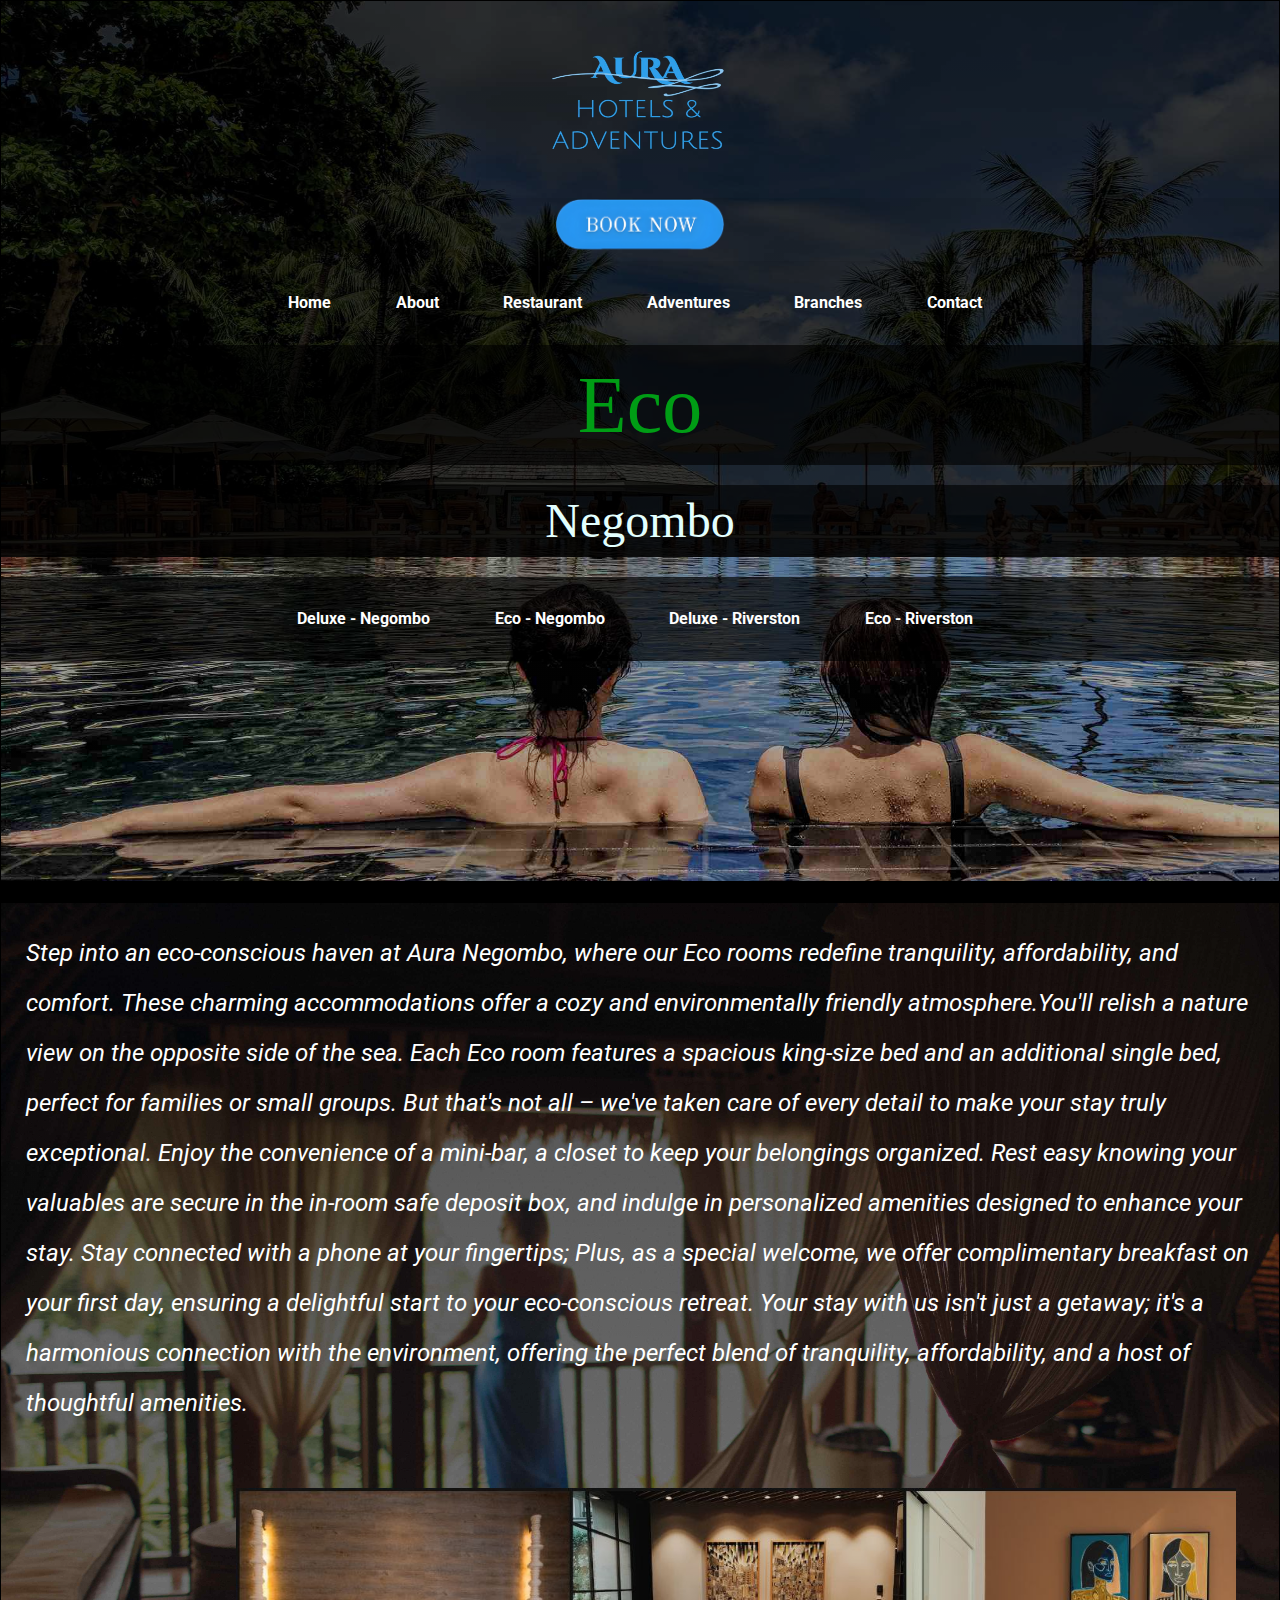
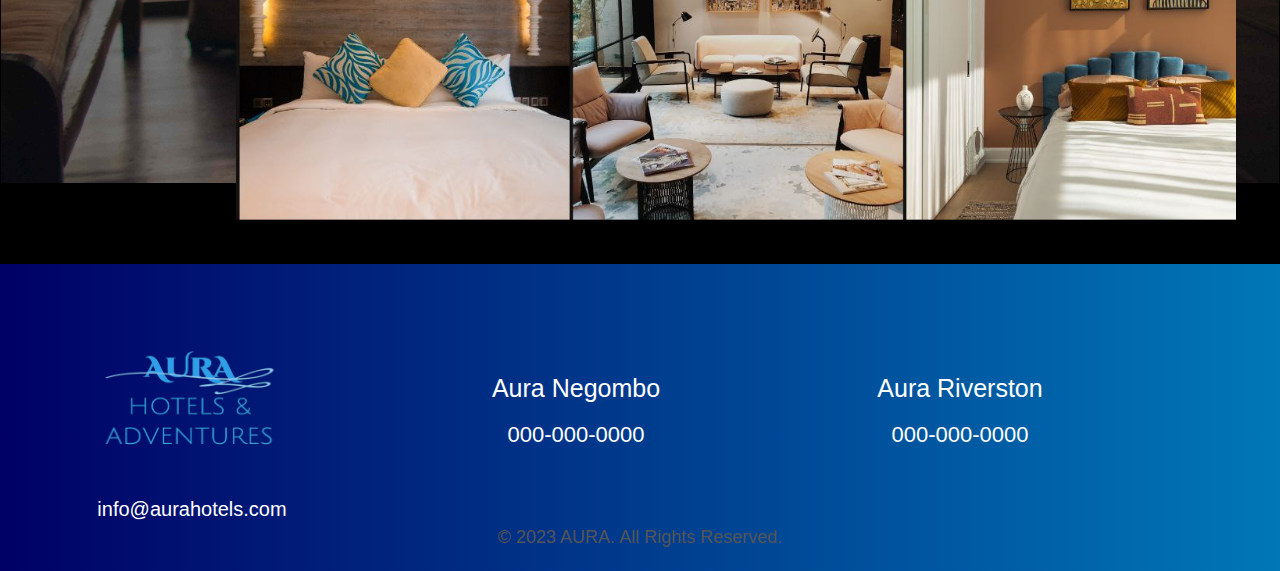
<file: html/neg-eco.html>
<!DOCTYPE html>
<html>
<head>
  <title>AURA ECO | NEGOMBO</title>
  <meta charset="utf-8">
  <meta name="viewport" content="width=device-width, initial-scale=1.0">
  <link rel="stylesheet" type="text/css" href="../css/styles.css">
  <link rel="preconnect" href="https://fonts.googleapis.com">
  <link rel="preconnect" href="https://fonts.gstatic.com" crossorigin>
  <link href="https://fonts.googleapis.com/css2?family=Roboto&display=swap" rel="stylesheet">

  <link rel="icon" href="../favicon/favicon.ico" type="image/x-icon">
 
  <link rel="icon" type="image/png" sizes="192x192" href="../favicon/android-chrome-192x192.png">
  <link rel="icon" type="image/png" sizes="512x512" href="android-chrome-512x512.png">

  <link rel="apple-touch-icon" href="../favicon/apple-touch-icon.png">

  <link rel="icon" type="image/png" sizes="16x16" href="../favicon/favicon-16x16.png">
  <link rel="icon" type="image/png" sizes="32x32" href="/favicon/favicon-32x32.png">

</head>
<body>
<div id="coverimg">
  <a href="../index.html">
    <div id="logoroom">
    
      <img src="../Images/logo.png" alt="logo" width="225x" height="190px">
    </div>
  </a>

  <link rel="stylesheet" type="text/css" href="../css/styles.css">
  <link rel="preload" href="../Images/eco.jpg" as="image">
  <link rel="preload" href="../Images/roomview.jpg" as="image">
  <link rel="preload" href="../Images/negombo-del.jpg" as="image">
  <link rel="preload" href="../Images/negombo-eco.jpg" as="image">
  <link rel="preload" href="../Images/riverston-eco.jpg" as="image">
  <link rel="preload" href="../Images/riverston-del.jpg" as="image">
  <link rel="preload" href="../Images/pool.jpg" as="image">
  <link rel="preload" href="../Images/pool2.jpg" as="image">
  <link rel="preload" href="../Images/pool3.jpg" as="image">
  <link rel="preload" href="../Images/negdel.jpg" as="image">
  <link rel="preload" href="../Images/rivdel.jpg" as="image">

  <div class="center-container">
    <a href="../html/booking.html" class="booking-button">
      <img src="../Images/book-button.png" alt="Book Now">
    </a>
  </div>

  <nav>
    <ul>
        <li><a href="../index.html" onclick="showContent('home')">Home</a></li>
        <li><a href="../html/about.html" onclick="showContent('about')">About</a></li>
        <li><a href="../html/resturants.html" onclick="showContent('restaurant')">Restaurant</a></li>
        <li><a href="../html/adventures.html" onclick="showContent('adventures')">Adventures</a></li>
        <li><a href="../html/branches.html" onclick="showContent('branches')">Branches</a></li>
        <li><a href="../html/contact.html" onclick="showContent('contact')">Contact</a></li>  
    </ul>
    <h1 id="mono">Eco</h1><h1 id="title"> Negombo</h1>
    
  </nav>
  <nav>
    <ul>
        <li><a href="../html/neg-del.html" onclick="showContent('home')">Deluxe - Negombo</a></li>
        <li><a href="../html/neg-eco.html" onclick="showContent('about')">Eco - Negombo</a></li>
        <li><a href="../html/riv-del.html" onclick="showContent('restaurant')">Deluxe - Riverston</a></li>
        <li><a href="../html/riv-eco.html" onclick="showContent('adventures')">Eco - Riverston</a></li>
        
    </ul>
  </nav>
</div>

<h2 id="negecoexp"><i>
  Step into an eco-conscious haven at Aura Negombo, where our Eco rooms redefine tranquility, affordability, and comfort. These charming accommodations offer a cozy and environmentally friendly atmosphere.You'll relish a nature view on the opposite side of the sea. Each Eco room features a spacious king-size bed and an additional single bed, perfect for families or small groups.
  
  But that's not all – we've taken care of every detail to make your stay truly exceptional. Enjoy the convenience of a mini-bar, a closet to keep your belongings organized. Rest easy knowing your valuables are secure in the in-room safe deposit box, and indulge in personalized amenities designed to enhance your stay. Stay connected with a phone at your fingertips;
  
  Plus, as a special welcome, we offer complimentary breakfast on your first day, ensuring a delightful start to your eco-conscious retreat. Your stay with us isn't just a getaway; it's a harmonious connection with the environment, offering the perfect blend of tranquility, affordability, and a host of thoughtful amenities.
  
  
   <img src="../Images/nigeco.jpeg" alt="Nigdel Image" style="width: 1000px;"></i></h2>


<footer class="footer">

    <div class="left">
        <img id="futlogo" src="../Images/logo.png" alt="logo" width="220" height="180">
    </div>
    <div class="middle">
        <div class="branch">Aura Negombo</div>
        <div class="contact-info">000-000-0000</div>
    </div>
    <div class="middle">
        <div class="branch">Aura Riverston</div>
        <div class="contact-info">000-000-0000</div>
    </div>
    <div class="middle email">info@aurahotels.com</div>
    <div class="bottom">
        <p>&copy; 2023 AURA. All Rights Reserved.</p>
    </div>
  </footer>
</file>
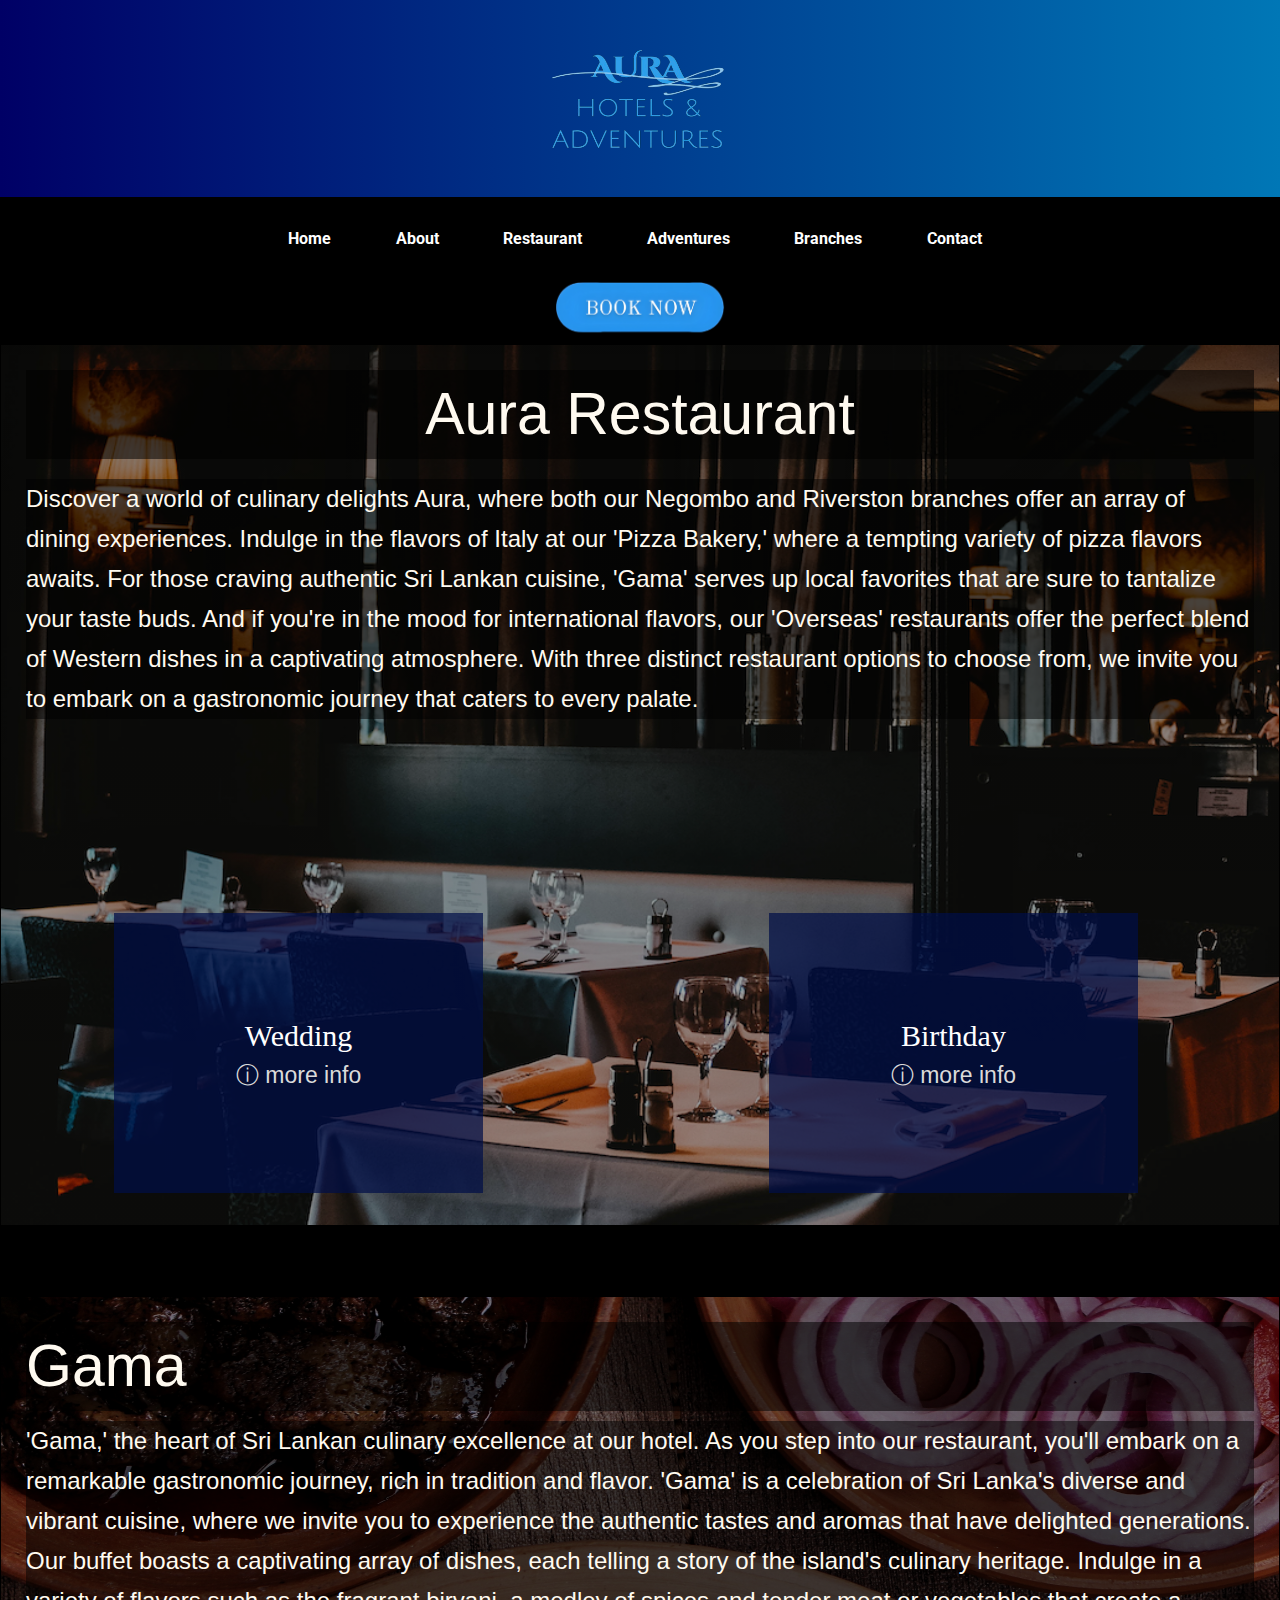
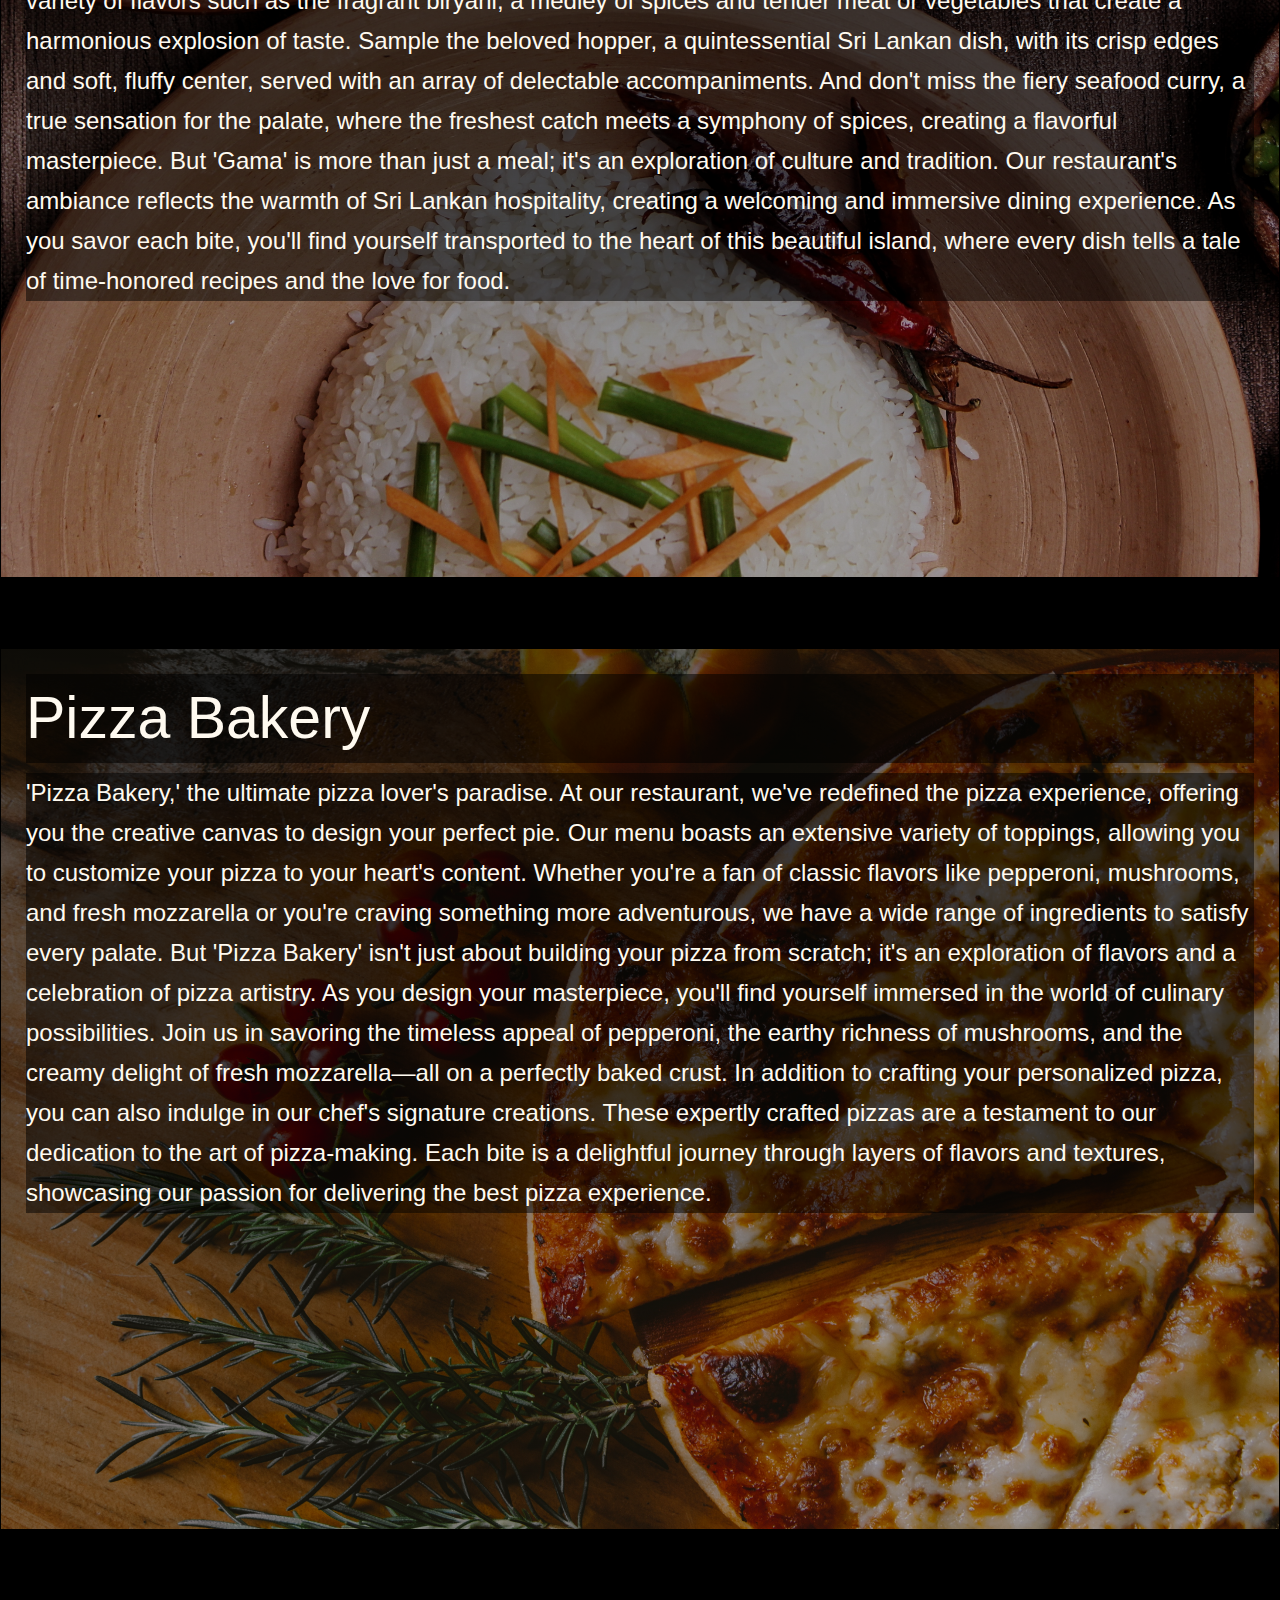
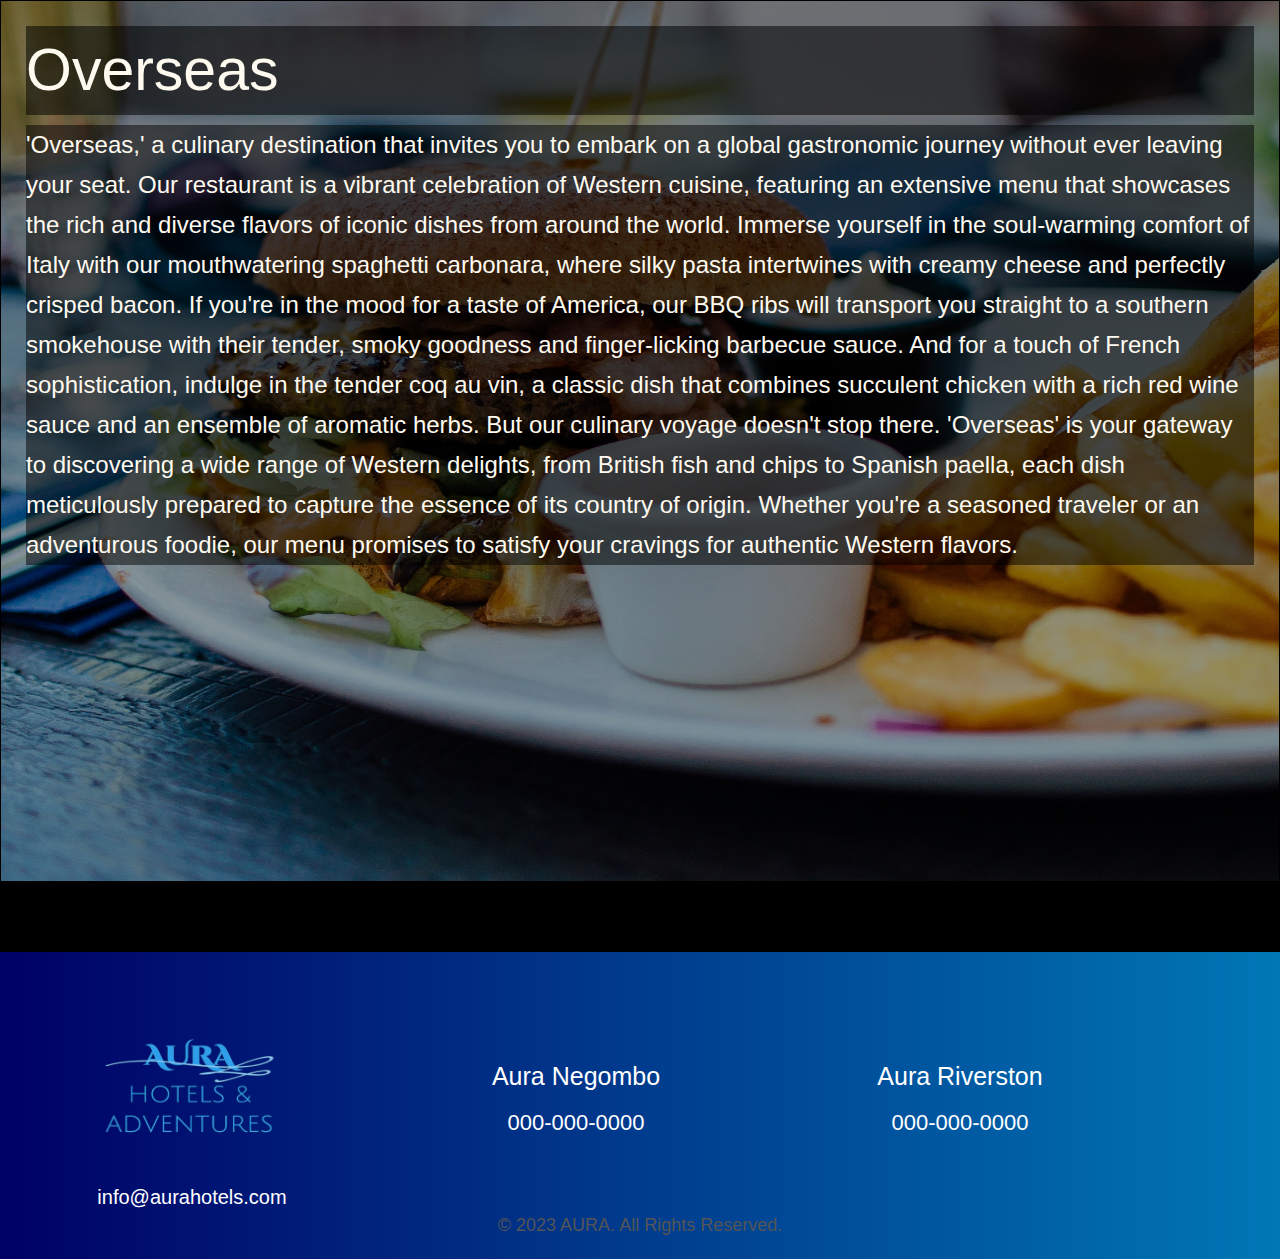
<file: html/resturants.html>
<!DOCTYPE html>
<html>
<head>
  <title>AURA RESTAURANT</title>
  <meta charset="utf-8">
  <meta name="viewport" content="width=device-width, initial-scale=1.0">
  <link rel="stylesheet" type="text/css" href="../css/styles.css">
  <link rel="preconnect" href="https://fonts.googleapis.com">
  <link rel="preconnect" href="https://fonts.gstatic.com" crossorigin>
  <link href="https://fonts.googleapis.com/css2?family=Roboto&display=swap" rel="stylesheet">

  <link rel="icon" href="../favicon/favicon.ico" type="image/x-icon">
 
  <link rel="icon" type="image/png" sizes="192x192" href="../favicon/android-chrome-192x192.png">
  <link rel="icon" type="image/png" sizes="512x512" href="android-chrome-512x512.png">

  <link rel="apple-touch-icon" href="../favicon/apple-touch-icon.png">

  <link rel="icon" type="image/png" sizes="16x16" href="../favicon/favicon-16x16.png">
  <link rel="icon" type="image/png" sizes="32x32" href="/favicon/favicon-32x32.png">

</head>
<body>
  <a href="../index.html">
    <header id="logo">
    
      <img src="../Images/logo.png" alt="logo" width="225x" height="190px">
    </header>
  </a>


  <nav>
    <ul>
        <li><a href="../index.html" onclick="showContent('home')">Home</a></li>
        <li><a href="../html/about.html" onclick="showContent('about')">About</a></li>
        <li><a href="../html/resturants.html" onclick="showContent('restaurant')">Restaurant</a></li>
        <li><a href="../html/adventures.html" onclick="showContent('adventures')">Adventures</a></li>
        <li><a href="../html/branches.html" onclick="showContent('branches')">Branches</a></li>
        <li><a href="../html/contact.html" onclick="showContent('contact')">Contact</a></li>  
    </ul>
  </nav>
  <div class="center-container">
    <a href="../html/booking.html" class="booking-button">
      <img src="../Images/book-button.png" alt="Book Now">
    </a>
  </div>

  <main>
 
 <div id="rest">
  <h1 id="top">Aura Restaurant</h1>
 <p id="fud">Discover a world of culinary delights Aura, where both our Negombo and Riverston branches offer an array of dining experiences. Indulge in the flavors of Italy at our 'Pizza Bakery,' where a tempting variety of pizza flavors awaits. For those craving authentic Sri Lankan cuisine, 'Gama' serves up local favorites that are sure to tantalize your taste buds. And if you're in the mood for international flavors, our 'Overseas' restaurants offer the perfect blend of Western dishes in a captivating atmosphere. With three distinct restaurant options to choose from, we invite you to embark on a gastronomic journey that caters to every palate.</p>


  <div class="card-container">
    <a href="wedding.html" class="card">
      <div class="card-content1" >
        <h2>Wedding</h2>
        <p>ⓘ more info</p>
      </div>
    </a>
  
    <a href="birthday.html" class="card">
      <div class="card-content2">
        <h2>Birthday</h2>
        <p>ⓘ more info</p>
      </div>
    </a>
  </div>

</div>

<div id="gama">
  <h2 id="top">Gama</h2>
  <p id="fud">'Gama,' the heart of Sri Lankan culinary excellence at our hotel. As you step into our restaurant, you'll embark on a remarkable gastronomic journey, rich in tradition and flavor. 'Gama' is a celebration of Sri Lanka's diverse and vibrant cuisine, where we invite you to experience the authentic tastes and aromas that have delighted generations.

    Our buffet boasts a captivating array of dishes, each telling a story of the island's culinary heritage. Indulge in a variety of flavors such as the fragrant biryani, a medley of spices and tender meat or vegetables that create a harmonious explosion of taste. Sample the beloved hopper, a quintessential Sri Lankan dish, with its crisp edges and soft, fluffy center, served with an array of delectable accompaniments. And don't miss the fiery seafood curry, a true sensation for the palate, where the freshest catch meets a symphony of spices, creating a flavorful masterpiece.
    
    But 'Gama' is more than just a meal; it's an exploration of culture and tradition. Our restaurant's ambiance reflects the warmth of Sri Lankan hospitality, creating a welcoming and immersive dining experience. As you savor each bite, you'll find yourself transported to the heart of this beautiful island, where every dish tells a tale of time-honored recipes and the love for food.</p>
</div>

<div id="pizza">
  <h2 id="top">Pizza Bakery</h2>
  <p id="fud">'Pizza Bakery,' the ultimate pizza lover's paradise. At our restaurant, we've redefined the pizza experience, offering you the creative canvas to design your perfect pie. Our menu boasts an extensive variety of toppings, allowing you to customize your pizza to your heart's content. Whether you're a fan of classic flavors like pepperoni, mushrooms, and fresh mozzarella or you're craving something more adventurous, we have a wide range of ingredients to satisfy every palate.

    But 'Pizza Bakery' isn't just about building your pizza from scratch; it's an exploration of flavors and a celebration of pizza artistry. As you design your masterpiece, you'll find yourself immersed in the world of culinary possibilities. Join us in savoring the timeless appeal of pepperoni, the earthy richness of mushrooms, and the creamy delight of fresh mozzarella—all on a perfectly baked crust.
    
    In addition to crafting your personalized pizza, you can also indulge in our chef's signature creations. These expertly crafted pizzas are a testament to our dedication to the art of pizza-making. Each bite is a delightful journey through layers of flavors and textures, showcasing our passion for delivering the best pizza experience.</p>
</div>

<div id="western">
  <h2 id="top">Overseas</h2>
  <p id="fud">'Overseas,' a culinary destination that invites you to embark on a global gastronomic journey without ever leaving your seat. Our restaurant is a vibrant celebration of Western cuisine, featuring an extensive menu that showcases the rich and diverse flavors of iconic dishes from around the world.

    Immerse yourself in the soul-warming comfort of Italy with our mouthwatering spaghetti carbonara, where silky pasta intertwines with creamy cheese and perfectly crisped bacon. If you're in the mood for a taste of America, our BBQ ribs will transport you straight to a southern smokehouse with their tender, smoky goodness and finger-licking barbecue sauce. And for a touch of French sophistication, indulge in the tender coq au vin, a classic dish that combines succulent chicken with a rich red wine sauce and an ensemble of aromatic herbs.
    
    But our culinary voyage doesn't stop there. 'Overseas' is your gateway to discovering a wide range of Western delights, from British fish and chips to Spanish paella, each dish meticulously prepared to capture the essence of its country of origin. Whether you're a seasoned traveler or an adventurous foodie, our menu promises to satisfy your cravings for authentic Western flavors.</p>
</div>

<footer class="footer">

  <div class="left">
      <img id="futlogo" src="../Images/logo.png" alt="logo" width="220" height="180">
  </div>
  <div class="middle">
      <div class="branch">Aura Negombo</div>
      <div class="contact-info">000-000-0000</div>
  </div>
  <div class="middle">
      <div class="branch">Aura Riverston</div>
      <div class="contact-info">000-000-0000</div>
  </div>
  <div class="middle email">info@aurahotels.com</div>
  <div class="bottom">
      <p>&copy; 2023 AURA. All Rights Reserved.</p>
  </div>
</footer>
</body>
</html>
</file>
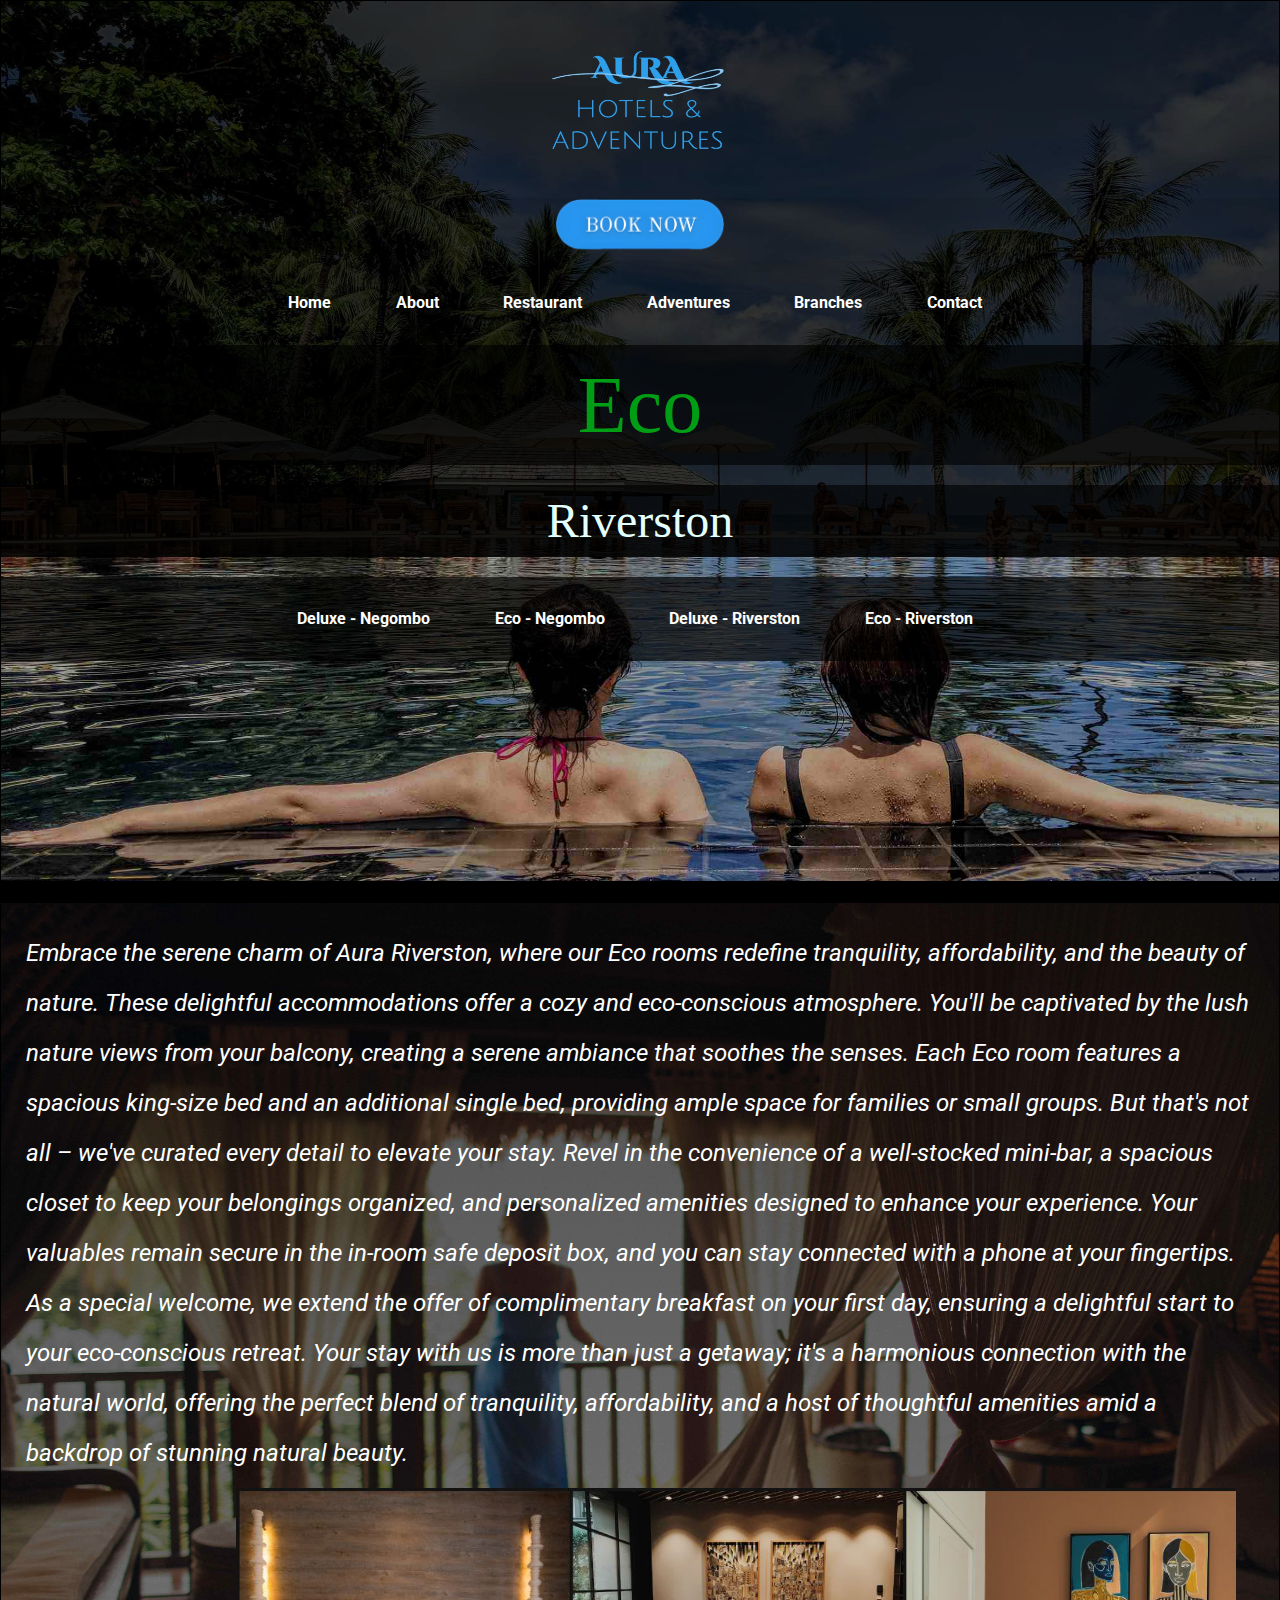
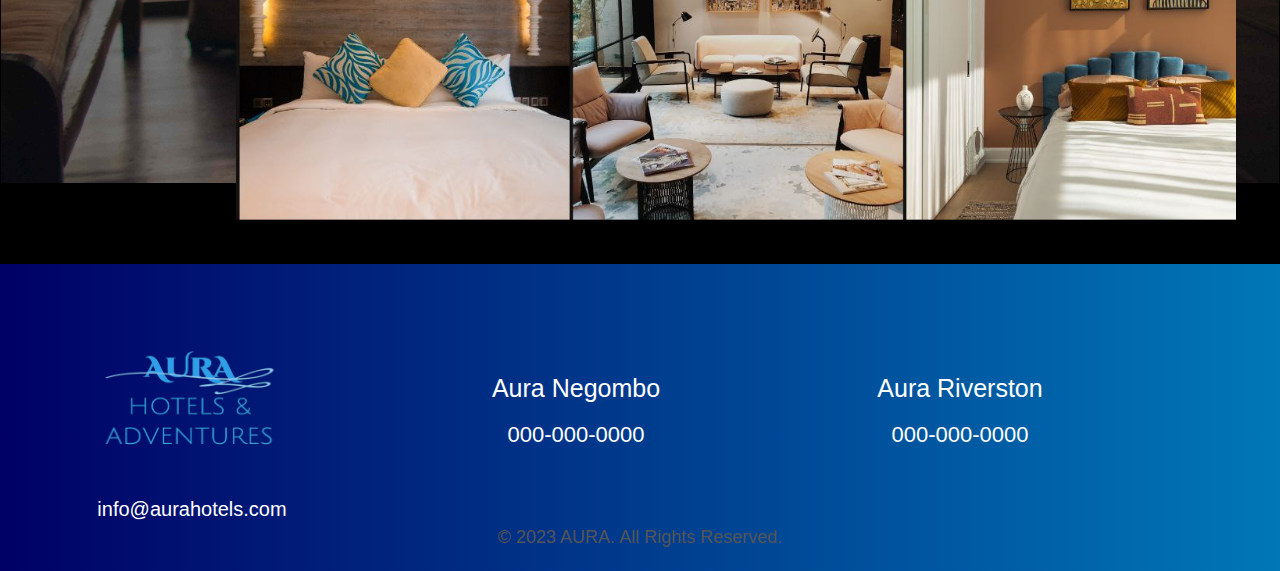
<file: html/riv-eco.html>
<!DOCTYPE html>
<html>
<head>
  <title>AURA ECO | NEGOMBO</title>
  <meta charset="utf-8">
  <meta name="viewport" content="width=device-width, initial-scale=1.0">
  <link rel="stylesheet" type="text/css" href="../css/styles.css">
  <link rel="preconnect" href="https://fonts.googleapis.com">
  <link rel="preconnect" href="https://fonts.gstatic.com" crossorigin>
  <link href="https://fonts.googleapis.com/css2?family=Roboto&display=swap" rel="stylesheet">

  <link rel="icon" href="../favicon/favicon.ico" type="image/x-icon">
 
  <link rel="icon" type="image/png" sizes="192x192" href="../favicon/android-chrome-192x192.png">
  <link rel="icon" type="image/png" sizes="512x512" href="android-chrome-512x512.png">

  <link rel="apple-touch-icon" href="../favicon/apple-touch-icon.png">

  <link rel="icon" type="image/png" sizes="16x16" href="../favicon/favicon-16x16.png">
  <link rel="icon" type="image/png" sizes="32x32" href="/favicon/favicon-32x32.png">

</head>
<body>
<div id="coverimg">
  <a href="../index.html">
    <div id="logoroom">
    
      <img src="../Images/logo.png" alt="logo" width="225x" height="190px">
    </div>
  </a>

  <link rel="stylesheet" type="text/css" href="../css/styles.css">
  <link rel="preload" href="../Images/eco.jpg" as="image">
  <link rel="preload" href="../Images/roomview.jpg" as="image">
  <link rel="preload" href="../Images/negombo-del.jpg" as="image">
  <link rel="preload" href="../Images/negombo-eco.jpg" as="image">
  <link rel="preload" href="../Images/riverston-eco.jpg" as="image">
  <link rel="preload" href="../Images/riverston-del.jpg" as="image">
  <link rel="preload" href="../Images/pool.jpg" as="image">
  <link rel="preload" href="../Images/pool2.jpg" as="image">
  <link rel="preload" href="../Images/pool3.jpg" as="image">
  <link rel="preload" href="../Images/negdel.jpg" as="image">
  <link rel="preload" href="../Images/rivdel.jpg" as="image">
  

  <div class="center-container">
    <a href="../html/booking.html" class="booking-button">
      <img src="../Images/book-button.png" alt="Book Now">
    </a>
  </div>

  <nav>
    <ul>
        <li><a href="../index.html" onclick="showContent('home')">Home</a></li>
        <li><a href="../html/about.html" onclick="showContent('about')">About</a></li>
        <li><a href="../html/resturants.html" onclick="showContent('restaurant')">Restaurant</a></li>
        <li><a href="../html/adventures.html" onclick="showContent('adventures')">Adventures</a></li>
        <li><a href="../html/branches.html" onclick="showContent('branches')">Branches</a></li>
        <li><a href="../html/contact.html" onclick="showContent('contact')">Contact</a></li>  
    </ul>
    <h1 id="mono">Eco</h1><h1 id="title"> Riverston</h1>
    
  </nav>
  <nav>
    <ul>
        <li><a href="../html/neg-del.html" onclick="showContent('home')">Deluxe - Negombo</a></li>
        <li><a href="../html/neg-eco.html" onclick="showContent('about')">Eco - Negombo</a></li>
        <li><a href="../html/riv-del.html" onclick="showContent('restaurant')">Deluxe - Riverston</a></li>
        <li><a href="../html/riv-eco.html" onclick="showContent('adventures')">Eco - Riverston</a></li>
        
    </ul>
  </nav>
</div>




<h2 id="rivecoexp"><i>
  Embrace the serene charm of Aura Riverston, where our Eco rooms redefine tranquility, affordability, and the beauty of nature. These delightful accommodations offer a cozy and eco-conscious atmosphere. You'll be captivated by the lush nature views from your balcony, creating a serene ambiance that soothes the senses. Each Eco room features a spacious king-size bed and an additional single bed, providing ample space for families or small groups.

But that's not all – we've curated every detail to elevate your stay. Revel in the convenience of a well-stocked mini-bar, a spacious closet to keep your belongings organized, and personalized amenities designed to enhance your experience. Your valuables remain secure in the in-room safe deposit box, and you can stay connected with a phone at your fingertips.

As a special welcome, we extend the offer of complimentary breakfast on your first day, ensuring a delightful start to your eco-conscious retreat. Your stay with us is more than just a getaway; it's a harmonious connection with the natural world, offering the perfect blend of tranquility, affordability, and a host of thoughtful amenities amid a backdrop of stunning natural beauty.
  
   <img src="../Images/nigeco.jpeg" alt="Nigdel Image" style="width: 1000px;"></i></h2>


<footer class="footer">

    <div class="left">
        <img id="futlogo" src="../Images/logo.png" alt="logo" width="220" height="180">
    </div>
    <div class="middle">
        <div class="branch">Aura Negombo</div>
        <div class="contact-info">000-000-0000</div>
    </div>
    <div class="middle">
        <div class="branch">Aura Riverston</div>
        <div class="contact-info">000-000-0000</div>
    </div>
    <div class="middle email">info@aurahotels.com</div>
    <div class="bottom">
        <p>&copy; 2023 AURA. All Rights Reserved.</p>
    </div>
  </footer>
</file>
<file: css/styles.css>
body, h1, h2, p, ul, li {
    margin: 0;
    padding: 0;
    font-weight: normal;
}
  
  body {
    font-family: "Montserrat", sans-serif;
    line-height: 1.5;
    background-color: #000000;
    color: #333;
  }
  
  
  header {
    background: linear-gradient(to right, #000066, #0077b6);
    text-align: center;
    color: #fff;
  }
  
  header .aura {
    font-family: 'LuxuryFont', sans-serif;
    font-size: 72px;
    color: #acf0ff; 
  }
  
  header .hotels-adventures {
    font-family: 'LuxuryFont', sans-serif;
    font-size: 36px;
    color:#acf0ff
  }

  nav {
    background-color: #000000ab;
  }
  
  nav ul {
    list-style-type: none;
    background-color:transparent;
    text-align: center;
    padding: 10px;
  }
  
  nav li {
    display: inline-block;
    margin-right: 10px;
    padding: 20px;
  }
  
  nav li a {
    font-family: 'Roboto', sans-serif;
    text-decoration: none;
    color: #ffffff;
    padding: 5px;
    font-weight: bold;
    font-size: 16px;
    transition: font-size 0.3s ease-in-out;
  }
  
  nav li a:hover {
    font-size: 20px; 
    transform: scale(1.1); 
    color: #009ad6;
    transition: 0.3s;
  }
  
  section {
    margin-bottom: 20px;
  }

  
  #aura-bg{
    height: 100vh;
    border: 1px solid black;
    padding: 25px;
    background: linear-gradient(rgba(0, 0, 0, 0.50), rgba(0, 0, 0, 0.3)),
      url(../Images/wang-xi-RTrZvGlvlQc-unsplash.jpg);
    background-repeat: no-repeat;
    background-size: 1520px 880px;
    animation: backgroundSlide 39s linear infinite;
  }
  
  @keyframes backgroundSlide {
    0%, 100% {
      background-image: url(../Images/wang-xi-RTrZvGlvlQc-unsplash.jpg);
    }
    8.33% {
      background-image: url(../Images/eco.jpg);
    }
    16.67% {
      background-image: url(../Images/roomview.jpg);
    }
    25% {
      background-image: url(../Images/negombo-del.jpg);
    }
    33.33% {
      background-image: url(../Images/negombo-eco.jpg);
    }
    41.67% {
      background-image: url(../Images/riverston-eco.jpg);
    }
    50% {
      background-image: url(../Images/riverston-del.jpg);
    }
    58.33% {
      background-image: url(../Images/pool.jpg);
    }
    66.67% {
      background-image: url(../Images/pool2.jpg);
    }
    75% {
      background-image: url(../Images/pool3.jpg);
    }
    83.33% {
      background-image: url(../Images/negdel.jpg);
    }
    91.67% {
      background-image: url(../Images/rivdel.jpg);
    }
  }

  #aura-ad{
    color: #f5f5f5;
    height:100vh;
    border: 1px solid rgb(0, 0, 0);
    padding: 25px;
    background:url(../Images/cutpic.jpg);
    background-repeat: no-repeat;
    background-size: 1520px 880px;
    
  }

  #advent{
    font-family: 'Roboto', sans-serif;
    background-color: #0000008c;
    font-size: 55px;
    color: #f5f5f5;
  }

  #adventexp{
    background-color: #0000008c;
    font-size: 20px;
    font-family: 'Roboto', sans-serif;
    color: #f5f5f5;
  }

  #aura-fd{
    color: #f5f5f5;
    height:100vh;
    border: 1px solid rgb(0, 0, 0);
    padding: 25px;
    background:url(../Images/food1.jpg);
    background-repeat: no-repeat;
    background-size: 1520px 880px;
    
  }
  #indexfood{
    background-color: #0000008c;
    font-size: 55px;
    font-family: 'Roboto', sans-serif;
    color: #f5f5f5;
  }
  #foodexp{
    background-color: #0000008c;
    font-size: 20px;
    font-family: 'Roboto', sans-serif;
    color: #f5f5f5;
  }

  #welcome{
    color:#fff;
    font-family: 'Roboto', sans-serif;
    font-size: 59px;
    
  }

  #welcome-p{
    color: #ffffff;
    font-family: 'Roboto', sans-serif;
  }

  #welcome-p2{
    color: #ffffff;
    font-family: 'Roboto', sans-serif;
  }
  
  
  h1 {
    font-family: Georgia, 'Times New Roman', Times, serif;
    color: #333; 
    margin-bottom: 10px;
  }
  
  h2 {
    font-family: "Playfair Display", serif;
    color: #333; 
    margin-bottom: 10px;
  }
  
  p {
    font-size: 18px;
    color: #555;
  }
  
  @media only screen and (max-width: 767px) {
    #home h2 {
      font-size: 24px;
    }
    
    #home p {
      font-size: 16px;
    }
  }
  
  @media only screen and (min-width: 768px) and (max-width: 1023px) {
    #home h2 {
      font-size: 32px;
    }
    
    #home p {
      font-size: 18px;
    }
  }
  
  footer {
    background-color: #333;
    color: #fff;
    padding: 10px;
    text-align: center;
    font-size: 12px;
  }
  
  #home {
    background-color: #0000007b;
    padding: 20px;
  }
  
  .fut {
    display: block;
    max-width: auto;
    height: auto;
  }
  
  @media only screen and (max-width: 767px) {
    .fut {
      max-width: 100%;
      height: auto;
    }
  }
  
  @media only screen and (min-width: 768px) and (max-width: 1023px) {
    .fut {
      max-width: 100%;
      height: auto;
    }
  }
  
  @media only screen and (min-width: 1024px) {
    .fut {
      max-width: 100%;
      height: auto;
    }
  }
  
  /*About Page*/

  #about {
    height:100vh;
    border: 1px solid black;
    padding: 25px;
    background: linear-gradient(rgba(0,0,0,0.50),rgba(0, 0, 0, 0.3)),url(../Images/roomview.jpg);
    background-repeat: no-repeat;
    background-size: 1520px 880px;
  }

  .image-container {
    display: flex;
    flex-wrap: wrap;
    justify-content: space-between;
    align-items: center;
    max-width: 800px;
    margin: 0 auto;
  }
  
  .image {
    width: 48%;
    margin-bottom: 20px;
    position: relative;
    overflow: hidden;
    transition: transform 0.3s ease-in-out; 
  }
  
  .image img {
    width: 100%;
  }
  
  .label {
    position: absolute;
    bottom: 0;
    left: 0;
    right: 0;
    background-color: rgba(0, 0, 0, 0.7);
    color: white;
    padding: 5px;
    margin: 0;
    text-align: center;
  }
  
  
  .image:hover {
    transform: scale(1.15);
  }
  
  

  #eco {
    height:100vh;
    border: 1px solid rgba(0, 0, 0, 0.502);
    padding: 25px;
    background: linear-gradient(rgba(0, 0, 0, 0.5),rgba(0, 0, 0, 0.3)),url(../Images/eco.jpg);
    background-repeat: no-repeat;
    background-size: 1520px 880px;
  }
  
  #eco-room{
    color: #acffb7b7;
    background-color: #0000008c;
    font-family:'Roboto', sans-serif;
    font-size: 33px;
  }
  

  #abt-deluxe{
    color: #f5f5f5;
  
    background-color: #0000000a;
    font-family:'Roboto', sans-serif;
    font-size: 52px;
  }

  #abt-deluxe-{
    color: #f5f5f5;
    background-color: #0000008c;
    font-family:'Roboto', sans-serif;
    font-size: 40px;
  }
  

  #abt-eco-{
    color: #f5f5f5;
    background-color: #0000008c;
    font-family:'Roboto', sans-serif;
    font-size: 40px;
  }

  #abt-eco{
    color: #f5f5f5;
    background-color: #0000008c;
    font-family:'Roboto', sans-serif;
    font-size: 20px;
  }
  

  #about p {
    font-size: 20px; 
  }
  
  #about ul {
    list-style-type: none;
    font-size: 24px; 
    padding-left: 20px;
  }
  
  #about ul li {
    margin-bottom: 10px;
    color: #ffffff;
    font-family: "Pronto", sans-serif;
    font-size: 24px;
    text-align: left; 
  }
  
  #about ul li a {
    color: #333; 
    text-decoration: none; 
  }

  #deluxe{
    color: #f49b00b7;
    background-color: #0000008c;
    font-family:'Roboto', sans-serif;
    font-size: 33px;
  }
  
  @media only screen and (min-width: 768px) and (max-width: 1023px) {
    #about h2 {
      font-size: 32px;
    }
    
    #about p {
      font-size: 18px;
    }
    
    #about ul li {
      font-size: 22px;
    }
  }
  
  #about ul li img {
    width: 100%; 
    height: auto; 
    display: block; 
    margin: 10px auto; 
    max-width: 500px; 
  }
  
  @media only screen and (max-width: 767px) {
    #about ul li img {
      max-width: 100%; 
    }
  }
  
  
  
/*CONTACT PAGE*/

  #contact {
    background: linear-gradient(rgba(0,0,0,0.50),rgba(0, 0, 0, 0.3)),url(../Images/contact-bg.png);
    padding: 20px;
  }

  #contactus {
    color: #f5f5f5;
  }
  
  #contact label {
    display: block;
    margin-bottom: 10px;
    color: #ffffff;
  }
  
  #contact input[type="text"],
  #contact input[type="email"],
  #contact textarea {
    width: 100%;
    padding: 10px;
    margin-bottom: 10px;
    border: none;
    background-color: #ddd;
    color: #ffffff;
  }
  
  #contact textarea {
    height: 100px;
  }
  
  #contact input[type="submit"] {
    padding: 10px 20px;
    background-color: #007bff;
    border: none;
    color: #fff;
    font-weight: bold;
    cursor: pointer;
  }
  
  #contact input[type="submit"]:hover {
    background-color: #2200ff;
  }
  
  @media only screen and (max-width: 767px) 
    {#contact input[type="text"],
    #contact input[type="email"],
    #contact textarea
    }

   /*ADVENTURES PAGE*/

  #adv{ background-color: #000000;
    font-family: Arial, sans-serif;
      }

  #adventures{
    background-color: #2c2c2c;
    background-image: url('../Images/jelly4.jpg');
    background-size: cover;
    background-position: center;
    background-repeat: no-repeat;
  }

  #adv-bg{
    height:100vh;
    border: 1px solid black;
    padding: 25px;
    background: linear-gradient(rgba(0,0,0,0.50),rgba(0, 0, 0, 0.3)),url(../Images/jelly3.jpg);
    background-repeat: no-repeat;
    background-size: 1520px 880px;
    
  }
  
  #txt{ 
    background-color: #00000048;
    font-family: 'Gill Sans', 'Gill Sans MT', Calibri, 'Trebuchet MS', sans-serif;
    color:rgb(255, 255, 255)
  }
  #grid {
    width: 100%;
    height: auto;
    max-width: 100%;
    display: block; 
    margin: 0;
    padding: 0; 
    overflow: hidden;
  }

  #water { 
    font-family: 'Gill Sans', 'Gill Sans MT', Calibri, 'Trebuchet MS', sans-serif;
    color: #f5f5f5;
    line-height: 1.7;
    margin-top: 90px;
    background-color: #00000048;
  }
  
  #page {
    margin-top: 20px;
   font-family: 'Gill Sans', 'Gill Sans MT', Calibri, 'Trebuchet MS', sans-serif;
    font-size: 85px;
    color: #f5f5f5;
    text-align: center;
    background-color: #00000048;
    
  }

  #topic {
    font-family: 'Gill Sans', 'Gill Sans MT', Calibri, 'Trebuchet MS', sans-serif;
    color: #f5f5f5;
    text-align: left;
    font-size: 60px;
    margin-bottom: 20px;
    margin-top: 100px;
    background-color: #00000048;
  }

  #negombo {
    margin-bottom: 20px;
   align-self: center;
  }

  #raft-bg{
    height:100vh;
    border: 1px solid black;
    padding: 25px;
    background: linear-gradient(rgba(0,0,0,0.50),rgba(0, 0, 0, 0.3)),url(../Images/vibe.jpg);
    background-repeat: no-repeat;
    background-size: 1520px 880px;
    
  }

  #riverston {
    font-family: 'Gill Sans', 'Gill Sans MT', Calibri, 'Trebuchet MS', sans-serif;
    font-size: 60px;
    color: #f5f5f5;
  }
  #rafting{
    font-family: 'Gill Sans', 'Gill Sans MT', Calibri, 'Trebuchet MS', sans-serif;
    color: #f5f5f5;
  }
  #raftingtxt{
    font-family: 'Gill Sans', 'Gill Sans MT', Calibri, 'Trebuchet MS', sans-serif;
    color: #f5f5f5;
  }

/* Branches Page*/

#branch-h1{
  color: #ffffff;
    font-size: 55px;
    font-family: 'Roboto', sans-serif;
  }


#neg-bg{
  height:100vh;
  border: 1px solid black;
  padding: 25px;
  background: linear-gradient(rgba(0,0,0,0.50),rgba(0, 0, 0, 0.3)),url(../Images/hotel-over.jpg);
  background-repeat: no-repeat;
  background-size: 1520px 880px;
  
}

#riv-bg{
  height:100vh;
  border: 1px solid black;
  padding: 25px;
  background: linear-gradient(rgba(0,0,0,0.50),rgba(0, 0, 0, 0.3)),url(../Images/river-over.jpg);
  background-repeat: no-repeat;
  background-size: 1520px 880px;
}

#abt-neg{
  color: #ffffff;
  font-size: 20px;
}

/*footer*/

.footer {
  background: linear-gradient(to right, #000066, #0077b6);
  color: #fff;
  text-align: center;
  padding: 20px 0;
}

.footer a {
  color: #fff;
  text-decoration: none;
}

#futlogo {
  display: block;
  margin: 0 auto;
}

.left {
  text-align: left;
  float: left;
  width: 30%;
  margin-top: 20px; 
}

.middle {
  text-align: center;
  float: left;
  width: 30%;
  margin-top: 10px;
}

.contact-info {
  margin-top: 10px; 
  font-size: 22px;
  font-family: 'Gill Sans', 'Gill Sans MT', Calibri, 'Trebuchet MS', sans-serif;
}

.email {
  font-size: 20px;
  clear: both;
  text-align: center;
  font-family: 'Gill Sans', 'Gill Sans MT', Calibri, 'Trebuchet MS', sans-serif;
}

.bottom {
  clear: both;
  text-align: center;
  margin-top: 20px;
}

.branch {
  margin-top: 76px;
  font-size: 25px;
  font-family: 'Gill Sans', 'Gill Sans MT', Calibri, 'Trebuchet MS', sans-serif;
}


/*Deluxe Room*/

#coverimg {
  height: 100vh;
  border: 1px solid black;
  padding:auto;
  background: linear-gradient(rgba(0, 0, 0, 0.50), rgba(0, 0, 0, 0.3)), url(../Images/wang-xi-RTrZvGlvlQc-unsplash.jpg);
  background-repeat: no-repeat;
  background-size: 1520px 880px;
  animation: backgroundSlide 39s linear infinite;
}

@keyframes backgroundSlide {
  0%, 100% {
    background-image: url(../Images/wang-xi-RTrZvGlvlQc-unsplash.jpg);
  }
  8.33% {
    background-image: url(../Images/eco.jpg);
  }
  16.67% {
    background-image: url(../Images/roomview.jpg);
  }
  25% {
    background-image: url(../Images/negombo-del.jpg);
  }
  33.33% {
    background-image: url(../Images/negombo-eco.jpg);
  }
  41.67% {
    background-image: url(../Images/riverston-eco.jpg);
  }
  50% {
    background-image: url(../Images/riverston-del.jpg);
  }
  58.33% {
    background-image: url(../Images/pool.jpg);
  }
  66.67% {
    background-image: url(../Images/pool2.jpg);
  }
  75% {
    background-image: url(../Images/pool3.jpg);
  }
  83.33% {
    background-image: url(../Images/negdel.jpg);
  }
  91.67% {
    background-image: url(../Images/rivdel.jpg);
  }
}

#delexp{
  height:100vh;
  border: 1px solid black;
  padding: 25px;
  background: linear-gradient(rgba(0, 0, 0, 0.655),rgba(0, 0, 0, 0.479)),url(../Images/pool.jpg);
  background-repeat: no-repeat;
  background-size: 1520px 880px;
  color: #ffffff;
  font-family: 'Roboto', sans-serif;
  line-height: 50px;
}
#delexp img {
  margin-top: 60px;
  margin-left: 210px;
  display: block;
}

#title{
  background-color: #0000009d;
  font-size: 48px;
  color: #e3fffe;
  text-align: center;
}

#fancy{
  background-color: #0000009d;
  color: #bf6c00;
  font-size: 80px;
  text-align: center;
}

#logoroom{
  background-color: #0000009e;
    text-align: center;
    color: #fff;
}


/* Booking Page */

.center-container {
  display: flex;
  justify-content: center;
  background-color: #000000a5;
}

.button {
  display: inline-block;
  padding: 10px 20px;
  text-align: center;
  text-decoration: none;
  background-color: rgb(6, 0, 176);
  color: white;
  border: 1px solid #0052a9;
  border-radius: 5px;
  cursor: pointer;
}

.button:hover {
  background-color: #0029b1; 
}

.booking-button {
  text-decoration: none;
  background-color: transparent;
  border: none;
  cursor: pointer;
  text-align: center;
}

.booking-button img {
  width: 170px;
  height: auto;
  transition: transform 0.3s ease;
}

.booking-button img:hover {
  transform: scale(1.1);
}


#bukbody{
  background: linear-gradient(to right, #000066, #0077b6);
}

.guest-section-container {
  display: flex;
  margin-top: 20px; 
}

.guest-section {
  flex: 1;
  padding: 10px;
  border: 1px solid #cccccc00;
  box-sizing: border-box;
  margin: 0 10px;
}

.room-section-container {
  display: flex;
}

.room-section {
  flex: 1;
  padding: 10px;
  border: 1px solid #cccccc00;
  box-sizing: border-box;
  margin: 0 10px;
}


.beds {
  margin-top: 20px;
  margin-bottom: 50px;
}

.room{
  background-color: rgb(13, 2, 79);
}

.roombook{
  color: #000000;
  text-underline-position: below;
}

@media screen and (min-width: 768px) {
  #booking-form {
      max-width: 1750px;
  }
}


label {
  display: block;
  margin-bottom: 5px;
}

input[type="text"],
input[type="email"],
input[type="tel"],
input[type="date"],
select,
textarea {
  width: 100%;
  padding: 10px;
  margin-bottom: 15px;
  border: 1px solid #ccc;
  border-radius: 4px;
}


input[type="submit"] {
  background-color: #007BFF;
  color: #fff;
  border: none;
  border-radius: 4px;
  padding: 10px 20px;
  cursor: pointer;
  font-size: 16px;
}


input[type="submit"]:hover {
  background-color: #0056b3;
}


h1 {
  text-align: center;
  margin-bottom: 20px;
  color: #3a9051;
}


/*riverston deluxe*/

#rivdelexp{
  height:100vh;
  border: 1px solid black;
  padding: 25px;
  background: linear-gradient(rgba(0, 0, 0, 0.655),rgba(0, 0, 0, 0.479)),url(../Images/pool3.jpg);
  background-repeat: no-repeat;
  background-size: 1520px 880px;
  color: #ffffff;
  font-family: 'Roboto', sans-serif;
  line-height: 50px;
}

#rivdelexp img {
  margin-top: 60px;
  margin-left: 210px;
  display: block;
}

/*negombo eco*/

#mono{
  background-color: #0000009d;
  color: #009d15;
  font-size: 80px;
  text-align: center;
}

#negecoexp{
  height:100vh;
  border: 1px solid black;
  padding: 25px;
  background: linear-gradient(rgba(0, 0, 0, 0.655),rgba(0, 0, 0, 0.479)),url(../Images/riverston-eco.jpg);
  background-repeat: no-repeat;
  background-size: 1520px 880px;
  color: #ffffff;
  font-family: 'Roboto', sans-serif;
  line-height: 50px;
}

#negecoexp img {
  margin-top: 60px;
  margin-left: 210px;
  display: block;
}
/*riverston eco*/

#rivecoexp{
    height:100vh;
    border: 1px solid black;
    padding: 25px;
    background: linear-gradient(rgba(0, 0, 0, 0.655),rgba(0, 0, 0, 0.479)),url(../Images/riverston-eco.jpg);
    background-repeat: no-repeat;
    background-size: 1520px 880px;
    color: #ffffff;
    font-family: 'Roboto', sans-serif;
    line-height: 50px;
  }


#rivecoexp img {
  margin-top: 10px;
  margin-left: 210px;
  display: block;
}

/*restaurant*/

#top{
  color: floralwhite;
  background-color: #00000087;
  font-family: 'Gill Sans', 'Gill Sans MT', Calibri, 'Trebuchet MS', sans-serif;
  font-size: 59px;
}

#rest{
  height:100vh;
  border: 1px solid black;
  padding: 25px;
  background: linear-gradient(rgba(0,0,0,0.50),rgba(0, 0, 0, 0.3)),url(../Images/rest.png);
  background-repeat: no-repeat;
  background-size: 1520px 880px;
}

#gama{
  height:100vh;
  border: 1px solid black;
  padding: 25px;
  background: linear-gradient(rgba(0,0,0,0.50),rgba(0, 0, 0, 0.3)),url(../Images/sl.jpg);
  background-repeat: no-repeat;
  background-size: 1520px 880px;
}

#pizza{
  height:100vh;
  border: 1px solid black;
  padding: 25px;
  background: linear-gradient(rgba(0,0,0,0.50),rgba(0, 0, 0, 0.3)),url(../Images/pizza.jpg);
  background-repeat: no-repeat;
  background-size: 1520px 880px;
}

#western{
  height:100vh;
  border: 1px solid black;
  padding: 25px;
  background: linear-gradient(rgba(0,0,0,0.50),rgba(0, 0, 0, 0.3)),url(../Images/west.jpg);
  background-repeat: no-repeat;
  background-size: 1520px 880px;
}

#fud{
  background-color: #0000007f;
  color: floralwhite;
  font-family: 'Gill Sans', 'Gill Sans MT', Calibri, 'Trebuchet MS', sans-serif;
  font-size: 24px;
  line-height: 40px;
}
/*iug*/

.card-container {
  display: flex;
  justify-content: space-between;
  position: absolute;
  top: 117%; 
  right: 133px;
  transform: translateY(-50%);
  width: 80%;
  padding: 0 9px; 
}

.card {
  flex: 0 0 calc(38% - 20px); 
  height: 280px;
  background-color: #000e48b6; 
  color: #fff;
  text-decoration: none;
  display: flex;
  justify-content: center;
  align-items: center;
  transition: transform 0.3s ease;
  text-align: center;
}


.card:hover {
  transform: scale(1.1);
}


.card-content1
.card-content2 {
  color: white;
  text-align: center;
  padding: 20px;
}

.card h2 {
  color: white;
  font-size: 30px;
  margin: 0;
}

.card p {
  color: rgb(218, 218, 218);
  font-size: 23px;
  margin: 0;
}

.advbuk{
  background: linear-gradient(to right, #000066, #0077b6);
 
 text-align: center;
}
</file>
